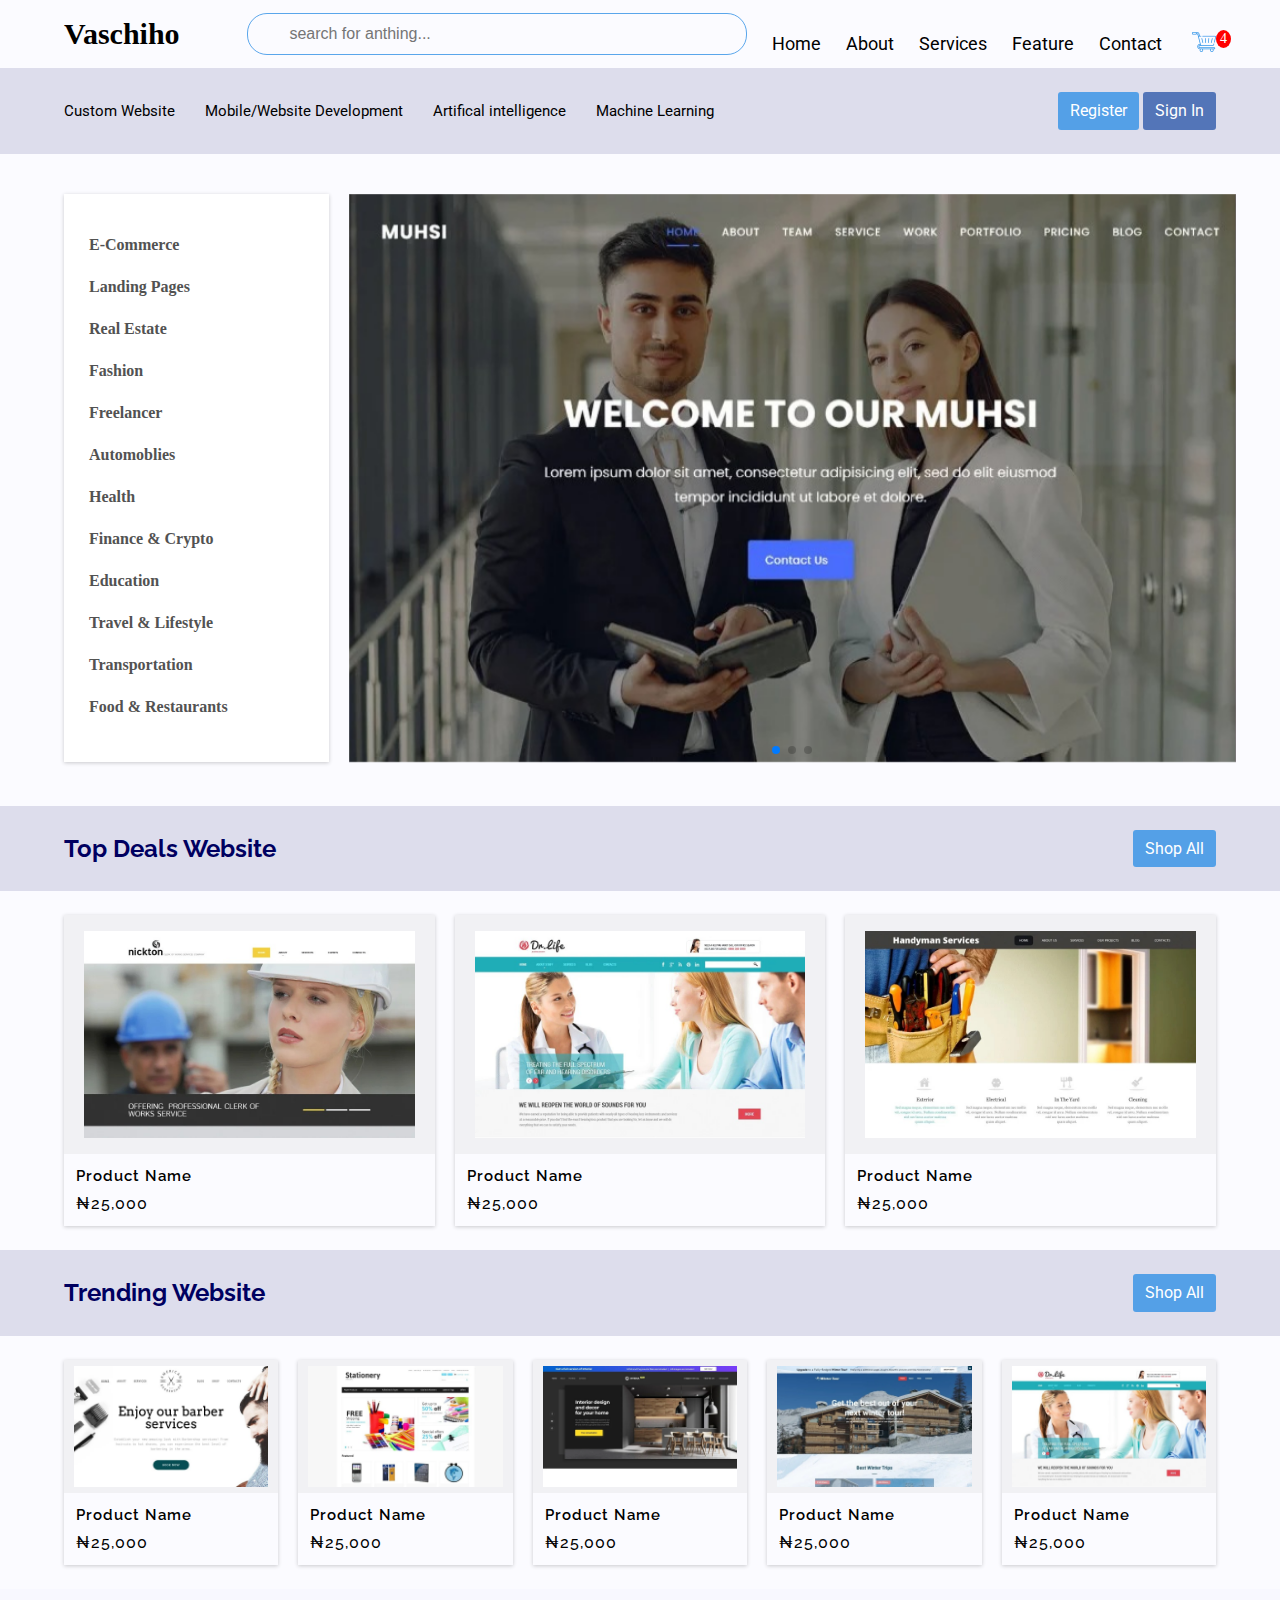
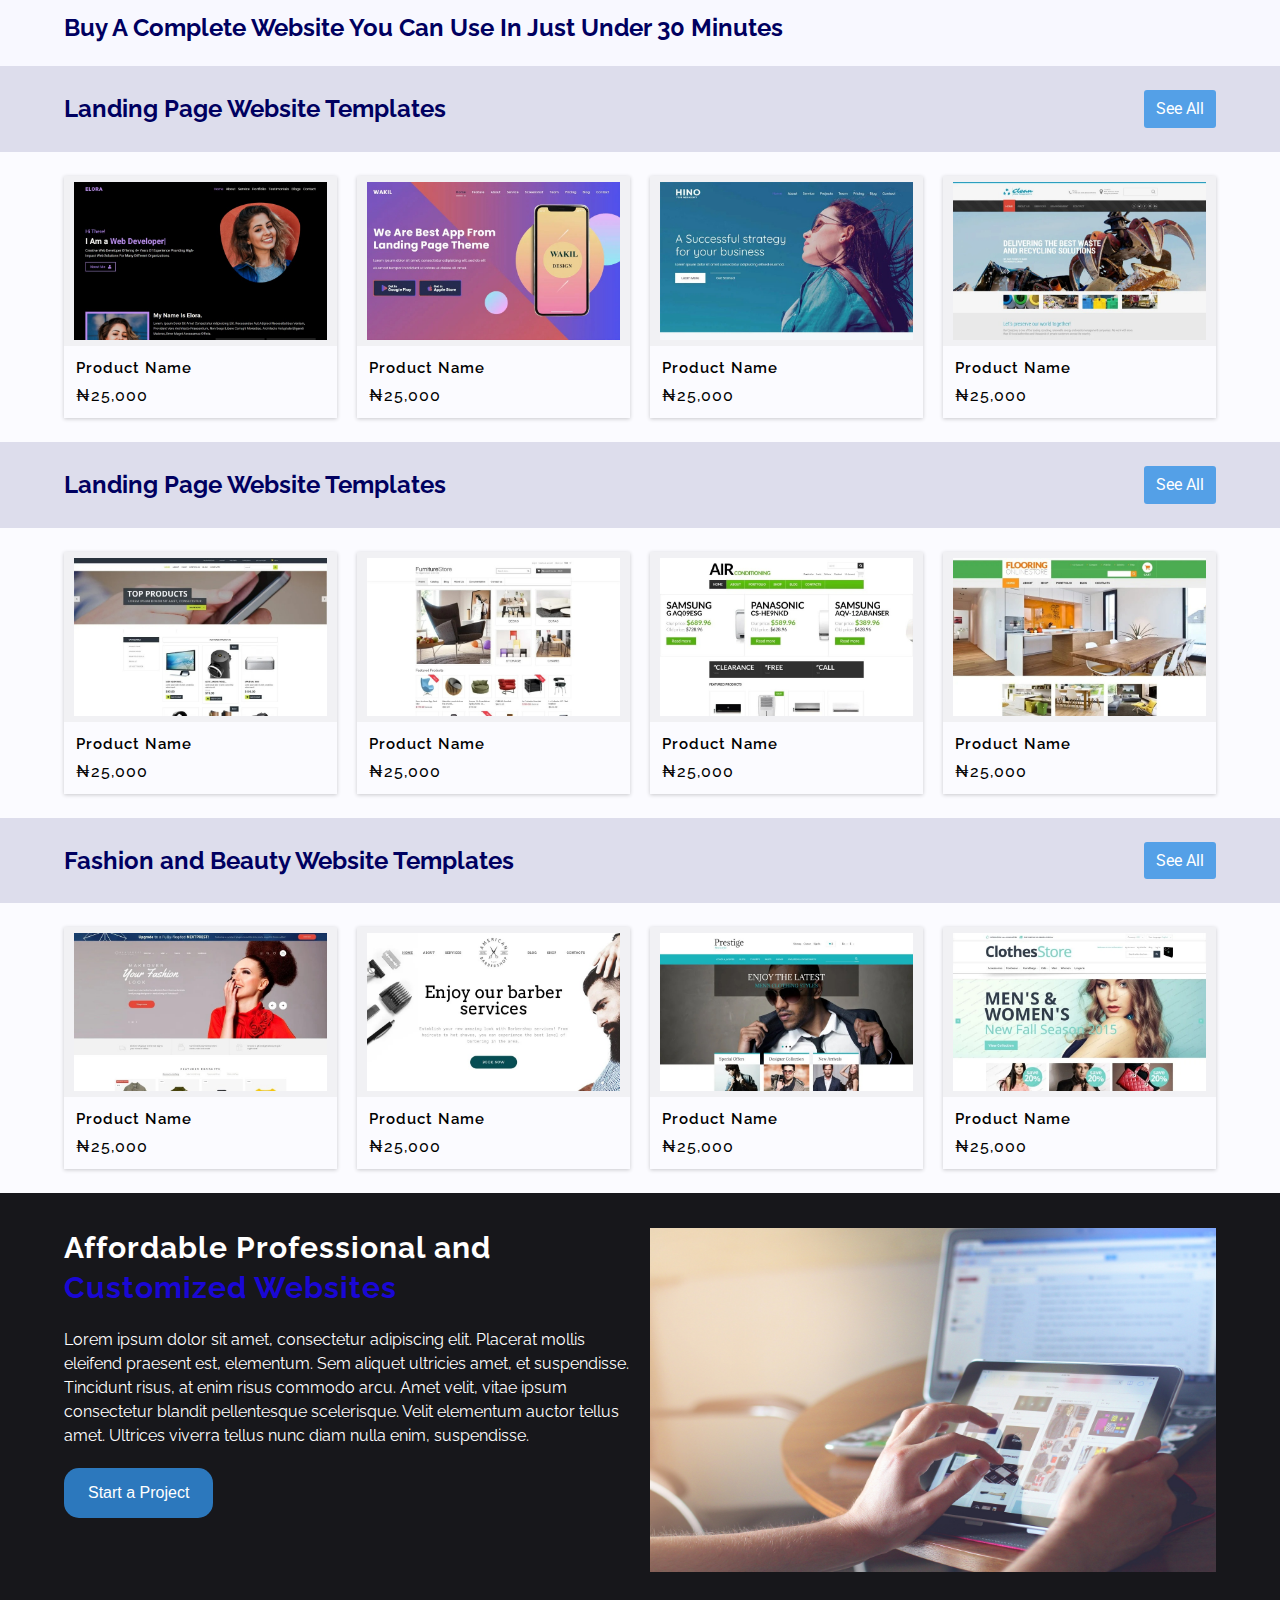
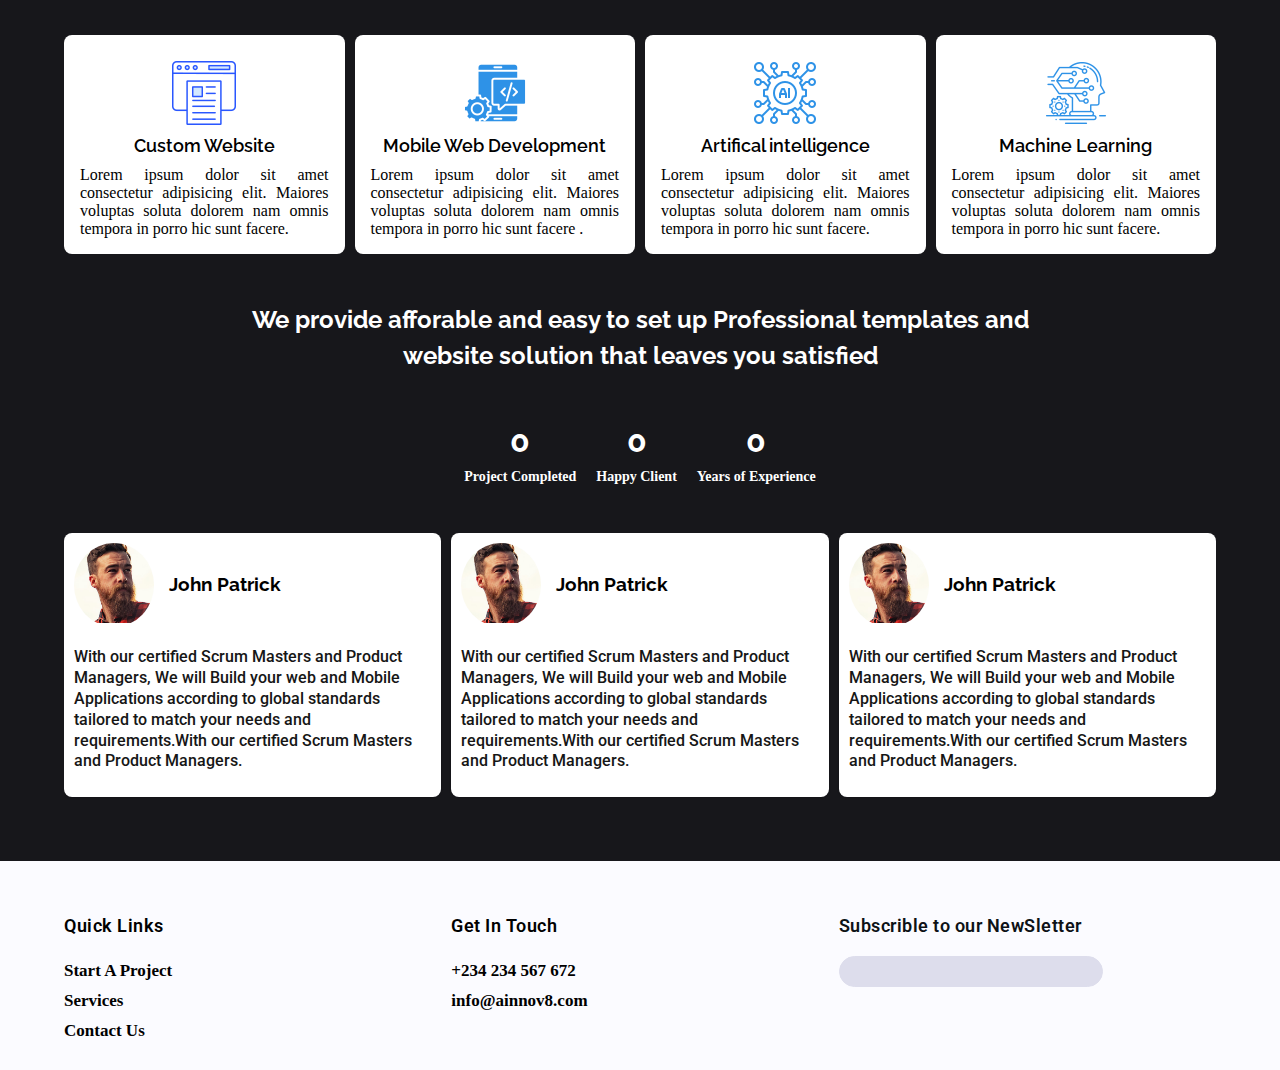
<file: index.html>
<!DOCTYPE html>
<html lang="en">
<head>
    <meta charset="UTF-8">
    <meta http-equiv="X-UA-Compatible" content="IE=edge">
    <meta name="viewport" content="width=device-width, initial-scale=1.0">
     <link rel="stylesheet" href="https://cdnjs.cloudflare.com/ajax/libs/font-awesome/6.1.1/css/all.min.css"
        integrity="sha512-KfkfwYDsLkIlwQp6LFnl8zNdLGxu9YAA1QvwINks4PhcElQSvqcyVLLD9aMhXd13uQjoXtEKNosOWaZqXgel0g=="
        crossorigin="anonymous" referrerpolicy="no-referrer" />
     <link rel="preconnect" href="https://fonts.googleapis.com">
<link rel="preconnect" href="https://fonts.gstatic.com" crossorigin>
<link href="https://fonts.googleapis.com/css2?family=Inter:wght@200;300;400;500;600&family=Lato:ital,wght@0,100;0,300;0,400;0,700;0,900;1,100;1,300;1,400;1,700;1,900&family=Raleway:ital,wght@0,100;0,200;0,300;0,400;0,500;0,600;0,700;0,800;0,900;1,100;1,200;1,400&family=Roboto:ital,wght@0,100;0,300;0,400;0,500;1,300;1,400;1,500&display=swap" rel="stylesheet">
    <title>Ainnov8</title>
     <link
      rel="stylesheet"
      href="https://cdn.jsdelivr.net/npm/swiper/swiper-bundle.min.css"
    />
    <link rel="stylesheet" href="style.css">
</head>
<body>


  
    <nav class="navbar">
        <div class="content">
            <div class="logo"><a href="#">Vaschiho</a></div>


          

            <ul class="menu-list">
                 <div class="icon cancel-btn">
                    <i class="fas fa-times"></i>
                 </div>

                <form action="" class="search-menu ">
                     <button type="submit"> 
                      <i class="fa-solid fa-magnifying-glass"></i>
                      </button>
                     <input type="search" name="g" placeholder="search for anthing..." id="">
       
                </form>
                
                <li><a href="#">Home</a></li>
                <li><a href="#">About</a></li>
                <li><a href="#">Services</a></li>
                <li><a href="#">Feature</a></li>
                <li><a href="#">Contact</a></li>
                
            </ul>

            <div class="nnnnnnnnn" >
               <div class="figure" >
                   <img src="./image/SelectMenu_Img/shopping-cart.png" alt="">
                   <span>4</span>
               </div>
               <div class="icon menu-btn">
                    <i class="fas fa-bars"></i>
               </div>
            </div>
        </div>
    </nav>


    <section class="header-section">
    <div class="container">
        <div>
            <ul class="advert">
         <li> <a href="#">Custom Website</a> </li>
                <li> <a href="#">  Mobile/Website Development</a></li>
                <li> <a href="#"> Artifical intelligence</a></li>
                 <li><a href="#"> Machine Learning</a> </li>
                 <div class="cat-a">
                 <div id="category_menu"  class="Category_btn">
                 <p >Category</p>
                  <img src="./image/SelectMenu_Img/arrow.png" id="arrowIcon" alt="">
                 </div>
                 </div>
            </ul>
            
        </div>
        <div class="register-button">
          <button class="btn "><a href="#">Register</a></button>
                 <button class="btn btn-sign"><a href="#">Sign In</a></button>
        </div>
    </div>
    </section>
    

    <section class="header-body">
        <div class="container">

            <div class="catgrories_menu"  id="subMenu">
                
               <ul class="sub_menu">
                     <li class="options"> <a href="#" class="catgrories"><div class="icon"><i class="fa-solid fa-money-bills"></i></div> <div > <h5>E-Commerce</h5></div> </a></li>
                    <li class="options"><a href="#" class="catgrories"><div class="icon"><i class="fa-solid fa-notes-medical"></i></div> <div > <h5>Landing Pages</h5></div> </a></li>
                     <li class="options"><a href="#fashion"  class="catgrories"><div class="icon"><i class="fa-solid fa-notes-medical"></i></div> <div > <h5>Real Estate</h5></div> </a></li>
                     <li class="options"><a href="#" class="catgrories"><div class="icon"><i class="fa-sharp fa-solid fa-hat-cowboy"></i></div> <div > <h5>Fashion</h5></div> </a></li>
                     <li class="options"><a href="#" class="catgrories"><div class="icon"><i class="fa-solid fa-laptop"></i></div> <div > <h5>Freelancer</h5></div> </a></li>
                     <li class="options"><a href="#" class="catgrories"><div class="icon"><i class="fa-solid fa-car"></i></div> <div > <h5>Automoblies</h5></div> </a></li>
                    <li class="options"><a href="#" class="catgrories"><div class="icon"><i class="fa-solid fa-notes-medical"></i></div> <div > <h5>Health</h5></div> </a></li>
                     <li class="options"><a href="#" class="catgrories"><div class="icon"><i class="fa-solid fa-sack-dollar"></i></div> <div > <h5>Finance & Crypto</h5></div> </a></li>
                     <li class="options"><a href="#" class="catgrories"><div class="icon"> <i class="fa-solid fa-user-graduate"></i></div> <div > <h5>Education</h5></div> </a></li>
                    <li class="options"><a href="#" class="catgrories"><div class="icon"><i class="fa-solid fa-plane-up"></i></div> <div > <h5>Travel & Lifestyle</h5></div> </a></li>
                     <li class="options"><a href="#" class="catgrories"><div class="icon"><i class="fa-solid fa-taxi"></i></div> <div > <h5>Transportation</h5></div> </a></li>
                      <li class="options"><a href="#" class="catgrories"><div class="icon"><i class="fa-solid fa-utensils"></i></div> <div > <h5>Food & Restaurants</h5></div> </a></li>
              </ul>
            </div>

                 <div class="ok">
                      <div class="swiper mySwiper">
      <div class="swiper-wrapper">
        <div class="swiper-slide"> <div><img src="./image/IMG-20220910-WA0000.jpg" alt=""></div></div>
        <div class="swiper-slide"> <div><img src="./image/IMG-20220910-WA0001.jpg" alt=""></div></div>
        <div class="swiper-slide"> <div><img src="./image/IMG-20220910-WA0012.jpg" alt=""></div></div>
       
      </div>
      
      <div class="swiper-pagination"></div>
    </div>

                   
        
            
                 </div>

        </div>
    </section>

  <!-------------------- top product Page ------------------------->



     <section class="top-deal header-section">
    <div class="container">
        <div>
           <h4>Top Deals Website</h4>
        </div>
        <div class="register-button">
          <button class="btn"><a href="#">Shop All</a></button>
               
        </div>
    </div>
    </section>
    <section class="top-deal-description">
        <div class="container">
            <ul class="top-deal-item">
                <li class="top-deal-list">
                    <div class="product-frame">
                            <div class="deal-image">
                                <img src="./image/IMG-20220910-WA0008.jpg" alt="">
                            </div>
                    </div>
                    <div class="product-price">
                        <h6 class="product-name">Product Name</h6>
                        <p class="price">₦25,000</p>
                    </div>
                </li>
                 <li class="top-deal-list">
                    <div class="product-frame">
                            <div class="deal-image">
                                <img src="./image/IMG-20220910-WA0007.jpg" alt="">
                            </div>
                    </div>
                    <div class="product-price">
                        <h6 class="product-name">Product Name</h6>
                        <p class="price">₦25,000</p>
                    </div>
                </li>
                 <li class="top-deal-list">
                    <div class="product-frame">
                            <div class="deal-image">
                                <img src="./image/IMG-20220910-WA0009.jpg" alt="">
                            </div>
                    </div>
                    <div class="product-price">
                        <h6 class="product-name">Product Name</h6>
                        <p class="price">₦25,000</p>
                    </div>
                </li>
            </ul>
        </div>
    </section>


     <!-------------------- Trending Page ------------------------->



      <div class="top-deal header-section" id="trending">
    <div class="container">
        <div>
           <h4>Trending Website</h4>
        </div>
        <div class="register-button">
          <button class="btn"><a href="#">Shop All</a></button>
               
        </div>
    </div>
</div>
  <section class="trending-description">
        <div class="container">
            <ul class="trending-item">
                <li class="trending-list">
                    <div class="product-frame">
                            <div class="deal-image">
                                <img src="./image/IMG-20220910-WA0003.jpg" alt="">
                            </div>
                    </div>
                    <div class="product-price">
                        <h6 class="product-name">Product Name</h6>
                        <p class="price">₦25,000</p>
                    </div>
                </li>
                 <li class="trending-list">
                    <div class="product-frame">
                            <div class="deal-image">
                                <img src="./image/IMG-20220910-WA0011.jpg" alt="">
                            </div>
                    </div>
                    <div class="product-price">
                        <h6 class="product-name">Product Name</h6>
                        <p class="price">₦25,000</p>
                    </div>
                </li>
                 <li class="trending-list">
                    <div class="product-frame">
                            <div class="deal-image">
                                <img src="./image/interia-design-agency-free-modern-html-landing-page-template_86755-0-original.webp" alt="">
                            </div>
                    </div>
                    <div class="product-price">
                        <h6 class="product-name">Product Name</h6>
                        <p class="price">₦25,000</p>
                    </div>
                </li>
                 <li class="trending-list">
                    <div class="product-frame">
                            <div class="deal-image">
                                <img src="./image/IMG-20220910-WA0015.jpg" alt="">
                            </div>
                    </div>
                    <div class="product-price">
                        <h6 class="product-name">Product Name</h6>
                        <p class="price">₦25,000</p>
                    </div>
                </li>
                
                 <li class="trending-list">
                    <div class="product-frame">
                            <div class="deal-image">
                                <img src="./image/IMG-20220910-WA0007.jpg" alt="">
                            </div>
                    </div>
                    <div class="product-price">
                        <h6 class="product-name">Product Name</h6>
                        <p class="price">₦25,000</p>
                    </div>
                </li>
            </ul>
        </div>
    </section>
        <div class="top-deal deal-landing header-section">
    <div class="container">
        <div>
         <h4>Buy A Complete Website You Can Use In Just Under  30 Minutes</h4>
               
        </div>
    </div>
    </div>

         <!-------------------- Landing Page ------------------------->

      <div class="top-deal header-section" id="landing">
    <div class="container">
        <div>
           <h4>Landing Page Website Templates</h4>
        </div>
        <div class="register-button">
          <button class="btn"><a href="#"> See All </a></button>
               
        </div>
    </div>
    </div>
  
         <section class="templates-description">
        <div class="container">
            <ul class="templates-item">
                <li class="templates-list">
                    <div class="product-frame">
                            <div class="deal-image">
                                <img src="./image/IMG-20220910-WA0002.jpg" alt="">
                            </div>
                    </div>
                    <div class="product-price">
                        <h6 class="product-name">Product Name</h6>
                        <p class="price">₦25,000</p>
                    </div>
                </li>
                 <li class="templates-list">
                    <div class="product-frame">
                            <div class="deal-image">
                                <img src="./image/IMG-20220910-WA0001.jpg" alt="">
                            </div>
                    </div>
                    <div class="product-price">
                        <h6 class="product-name">Product Name</h6>
                        <p class="price">₦25,000</p>
                    </div>
                </li>
                 <li class="templates-list">
                    <div class="product-frame">
                            <div class="deal-image">
                                <img src="./image/IMG-20220910-WA0012.jpg" alt="">
                            </div>
                    </div>
                    <div class="product-price">
                        <h6 class="product-name">Product Name</h6>
                        <p class="price">₦25,000</p>
                    </div>
                </li>
                 <li class="templates-list">
                    <div class="product-frame">
                            <div class="deal-image">
                                <img src="./image/IMG-20220910-WA0010.jpg" alt="">
                            </div>
                    </div>
                    <div class="product-price">
                        <h6 class="product-name">Product Name</h6>
                        <p class="price">₦25,000</p>
                    </div>
                </li>
                
            </ul>
        </div>
    </section>


    <!-------------------- E-Commercd website------------------------->

     <div class="top-deal header-section" id="Ecommerce">
    <div class="container">
        <div>
           <h4>Landing Page Website Templates</h4>
        </div>
        <div class="register-button">
          <button class="btn"><a href="#"> See All </a></button>
               
        </div>
    </div>
    </div>

      <section class="templates-description">
        <div class="container">
            <ul class="templates-item">
                <li class="templates-list">
                    <div class="product-frame">
                            <div class="deal-image">
                                <img src="./image/IMG-20220910-WA0016.jpg" alt="">
                            </div>
                    </div>
                    <div class="product-price">
                        <h6 class="product-name">Product Name</h6>
                        <p class="price">₦25,000</p>
                    </div>
                </li>
                 <li class="templates-list">
                    <div class="product-frame">
                            <div class="deal-image">
                                <img src="./image/IMG-20220910-WA0017.jpg" alt="">
                            </div>
                    </div>
                    <div class="product-price">
                        <h6 class="product-name">Product Name</h6>
                        <p class="price">₦25,000</p>
                    </div>
                </li>
                 <li class="templates-list">
                    <div class="product-frame">
                            <div class="deal-image">
                                <img src="./image/IMG-20220910-WA0004.jpg" alt="">
                            </div>
                    </div>
                    <div class="product-price">
                        <h6 class="product-name">Product Name</h6>
                        <p class="price">₦25,000</p>
                    </div>
                </li>
                 <li class="templates-list">
                    <div class="product-frame">
                            <div class="deal-image">
                                <img src="./image/IMG-20220910-WA0005.jpg" alt="">
                            </div>
                    </div>
                    <div class="product-price">
                        <h6 class="product-name">Product Name</h6>
                        <p class="price">₦25,000</p>
                    </div>
                </li>
                
            </ul>
        </div>
    </section>
 <!----- Fashion and Beauty ----->
  <div class="top-deal header-section" id="fashion">
    <div class="container">
        <div>
           <h4>Fashion and Beauty Website Templates </h4>
        </div>
        <div class="register-button">
          <button class="btn"><a href="#"> See All </a></button>
               
        </div>
    </div>
    </div>
     <section class="templates-description">
        <div class="container">
            <ul class="templates-item">
                <li class="templates-list">
                    <div class="product-frame">
                            <div class="deal-image">
                                <img src="./image/IMG-20220910-WA0014.jpg" alt="">
                            </div>
                    </div>
                    <div class="product-price">
                        <h6 class="product-name">Product Name</h6>
                        <p class="price">₦25,000</p>
                    </div>
                </li>
                 <li class="templates-list">
                    <div class="product-frame">
                            <div class="deal-image">
                                <img src="./image/IMG-20220910-WA0003.jpg" alt="">
                            </div>
                    </div>
                    <div class="product-price">
                        <h6 class="product-name">Product Name</h6>
                        <p class="price">₦25,000</p>
                    </div>
                </li>
                 <li class="templates-list">
                    <div class="product-frame">
                            <div class="deal-image">
                                <img src="./image/IMG-20220910-WA0018.jpg" alt="">
                            </div>
                    </div>
                    <div class="product-price">
                        <h6 class="product-name">Product Name</h6>
                        <p class="price">₦25,000</p>
                    </div>
                </li>
                 <li class="templates-list">
                    <div class="product-frame">
                            <div class="deal-image">
                                <img src="./image/IMG-20220910-WA0019.jpg" alt="">
                            </div>
                    </div>
                    <div class="product-price">
                        <h6 class="product-name">Product Name</h6>
                        <p class="price">₦25,000</p>
                    </div>
                </li>
                
            </ul>
        </div>
    </section>
    <section class="background">
         <div class="container">
         <div class="afforable">
       
            <div>
                <h3 class="h03">
                    <h3>Affordable Professional and <span> Customized Websites </span></h3>
                </h3>
                <p class="p">Lorem ipsum dolor sit amet, consectetur adipiscing elit. Placerat mollis eleifend praesent est, elementum. Sem aliquet ultricies amet, et suspendisse. Tincidunt risus, at enim risus commodo arcu. Amet velit, vitae ipsum consectetur blandit pellentesque scelerisque. Velit elementum auctor tellus amet. Ultrices viverra tellus nunc diam nulla enim, suspendisse.</p>

                <button class="btnn">Start a Project</button>
                

            </div>
            <div class="image-afforable">
                <img src="./image/dal4.jpg" class="afforable-image" alt="" srcset="">
            </div>


         </div>

         <div class="more-item">
            <div class="more-container">
                <figure> <img src="./image/SelectMenu_Img/content-writing.png" alt=""></figure>
                <h5>Custom Website</h5>
                <p>Lorem ipsum dolor sit amet consectetur adipisicing elit. Maiores voluptas soluta dolorem nam omnis tempora in porro hic sunt facere.</p>
            </div>
             <div class="more-container">
                                <figure> <img src="./image/SelectMenu_Img/mobile-development.png" alt=""></figure>
                <h5>Mobile Web Development</h5>
                <p>Lorem ipsum dolor sit amet consectetur adipisicing elit. Maiores voluptas soluta dolorem nam omnis tempora in porro hic sunt facere .</p>
            </div>
             <div class="more-container">
                 <figure> <img src="./image/SelectMenu_Img/artificial-intelligence.png" alt=""></figure>
                <h5>Artifical intelligence</h5>
                <p>Lorem ipsum dolor sit amet consectetur adipisicing elit. Maiores voluptas soluta dolorem nam omnis tempora in porro hic sunt facere.</p>
            </div>
             <div class="more-container">
                 <figure> <img src="./image/SelectMenu_Img/machine-learning.png" alt=""></figure>
                <h5>Machine Learning</h5>
                <p>Lorem ipsum dolor sit amet consectetur adipisicing elit. Maiores voluptas soluta dolorem nam omnis tempora in porro hic sunt facere.</p>
            </div>
         </div>

         <div class="more-word">
            <h2>We provide afforable and easy to set up Professional templates and website solution that leaves you  satisfied</h2>
         </div>

         <div class="counts" id="counts">
            <div class="counter-box " data-aos="fade-up">
                
                <div class="count-box">
                  <div class="counter-d">
                     <span data-purecounter-start="0" data-purecounter-end="350" data-purecounter-duration="1"
                     class="purecounter"></span><i class="fa-regular fa-plus"></i>
                     </div>
                      <p><strong>Project Completed</strong> </p>
                 </div>
                 <div class="count-box">
                      <div class="counter-d">
                     <span data-purecounter-start="0" data-purecounter-end="174" data-purecounter-duration="1"
                     class="purecounter"></span> <i class="fa-regular fa-plus"></i>
                     </div>
                      <p><strong>Happy Client</strong> </p>
                 </div>
                <div class="count-box">
                      <div class="counter-d">
                     <span data-purecounter-start="0" data-purecounter-end="5" data-purecounter-duration="1"
                     class="purecounter"></span> <i class="fa-regular fa-plus"></i>
                     </div>
                      <p><strong>Years of Experience</strong> </p>
                 </div>

            </div>
         </div>

         <div class="tesi" id="tesi">
            <div class="tesi-item  has-scrollbar">


                <div class="tesi-list">
                    <div class="tesi-card">
                        <div class="profile-wrapper">
                            <figure class="avatar">
                                <img src="./image/user-02.jpg" width="80" height="80" alt="">
                            </figure>
                              <div>
                                  <h3 class="h4 testi-name">John Patrick</h3>
                                  <div class="rating">
                                        <i class="fa-sharp fa-solid fa-star"></i>
                                        <i class="fa-sharp fa-solid fa-star"></i>
                                        <i class="fa-sharp fa-solid fa-star"></i>
                                        <i class="fa-sharp fa-solid fa-star"></i>
                                        <i class="fa-sharp fa-solid fa-star"></i>
                                  </div>
                              </div>
                        </div>
                        
                        <div class="testi-text">
                            With our certified Scrum Masters and Product Managers, We will Build your web and Mobile Applications according to global standards tailored to match your needs and requirements.With our certified Scrum Masters and Product Managers.
                        </div>

                    </div>
                </div>

                <div class="tesi-list">
                    <div class="tesi-card">
                        <div class="profile-wrapper">
                            <figure class="avatar">
                                <img src="./image/user-02.jpg" width="80" height="80" alt="">
                            </figure>
                              <div>
                                  <h3 class="h4 testi-name">John Patrick</h3>
                                  <div class="rating">
                                        <i class="fa-sharp fa-solid fa-star"></i>
                                        <i class="fa-sharp fa-solid fa-star"></i>
                                        <i class="fa-sharp fa-solid fa-star"></i>
                                        <i class="fa-sharp fa-solid fa-star"></i>
                                        <i class="fa-sharp fa-solid fa-star"></i>
                                  </div>
                              </div>
                        </div>
                        
                        <div class="testi-text">
                            With our certified Scrum Masters and Product Managers, We will Build your web and Mobile Applications according to global standards tailored to match your needs and requirements.With our certified Scrum Masters and Product Managers.
                        </div>

                    </div>
                </div>

                <div class="tesi-list">
                    <div class="tesi-card">
                        <div class="profile-wrapper">
                            <figure class="avatar">
                                <img src="./image/user-02.jpg" width="80" height="80" alt="">
                            </figure>
                              <div>
                                  <h3 class="h4 testi-name">John Patrick</h3>
                                  <div class="rating">
                                        <i class="fa-sharp fa-solid fa-star"></i>
                                        <i class="fa-sharp fa-solid fa-star"></i>
                                        <i class="fa-sharp fa-solid fa-star"></i>
                                        <i class="fa-sharp fa-solid fa-star"></i>
                                        <i class="fa-sharp fa-solid fa-star"></i>
                                  </div>
                              </div>
                        </div>
                        
                        <div class="testi-text">
                            With our certified Scrum Masters and Product Managers, We will Build your web and Mobile Applications according to global standards tailored to match your needs and requirements.With our certified Scrum Masters and Product Managers.
                        </div>

                    </div>
                </div>
                
            </div>
         </div>



         </div>


    </section>
    <footer class="footer">
        <div class="container">
        <div class="footer-container">
        <ul>
            <li class="footer-title"><a href="#"> Quick Links</a></li>
               <li class="footer-list"><a href="#">Start A Project</a></li>
                <li class="footer-list"><a href="#">Services</a></li>
                  <li class="footer-list"><a href="#">Contact Us</a></li>
        </ul>
         <ul>
            <li class="footer-title"><a href="#"> Get In Touch</a></li>
               <li class="footer-list"><a href="#"><i class="fa-solid fa-phone"></i> +234 234 567 672</a></li>
                <li class="footer-list"><a href="#"><i class="fa-solid fa-envelope"></i> info@ainnov8.com</a></li>
                
        </ul>
         <ul>
            <li class="footer-title">Subscrible to our NewSletter</li>
            <form action="" class="newletter">
                <input type="text"> 
                <div>
                 <button type="submit"><a href="#"><i class="fa-solid fa-arrow-right"></i> </a> </button>
                </div>
            </form>
           
        </ul>
        </div>
        </div>
    </footer>

 











   
   <script src="src/main.js"></script>
   <script src="https://cdn.jsdelivr.net/npm/swiper/swiper-bundle.min.js"></script>
   <script src="vendor/purecounter/purecounter.js"></script>
  

    <!-- Initialize Swiper -->
    <script>
      var swiper = new Swiper(".mySwiper", {
        spaceBetween: 0,
        centeredSlides: true,
        autoplay: {
          delay: 2500,
          disableOnInteraction: false,
        },
        pagination: {
          el: ".swiper-pagination",
          clickable: true,
        },
        navigation: {
          nextEl: ".swiper-button-next",
          prevEl: ".swiper-button-prev",
        },
      });

     
    </script>
 
</body>
</html>
</file>
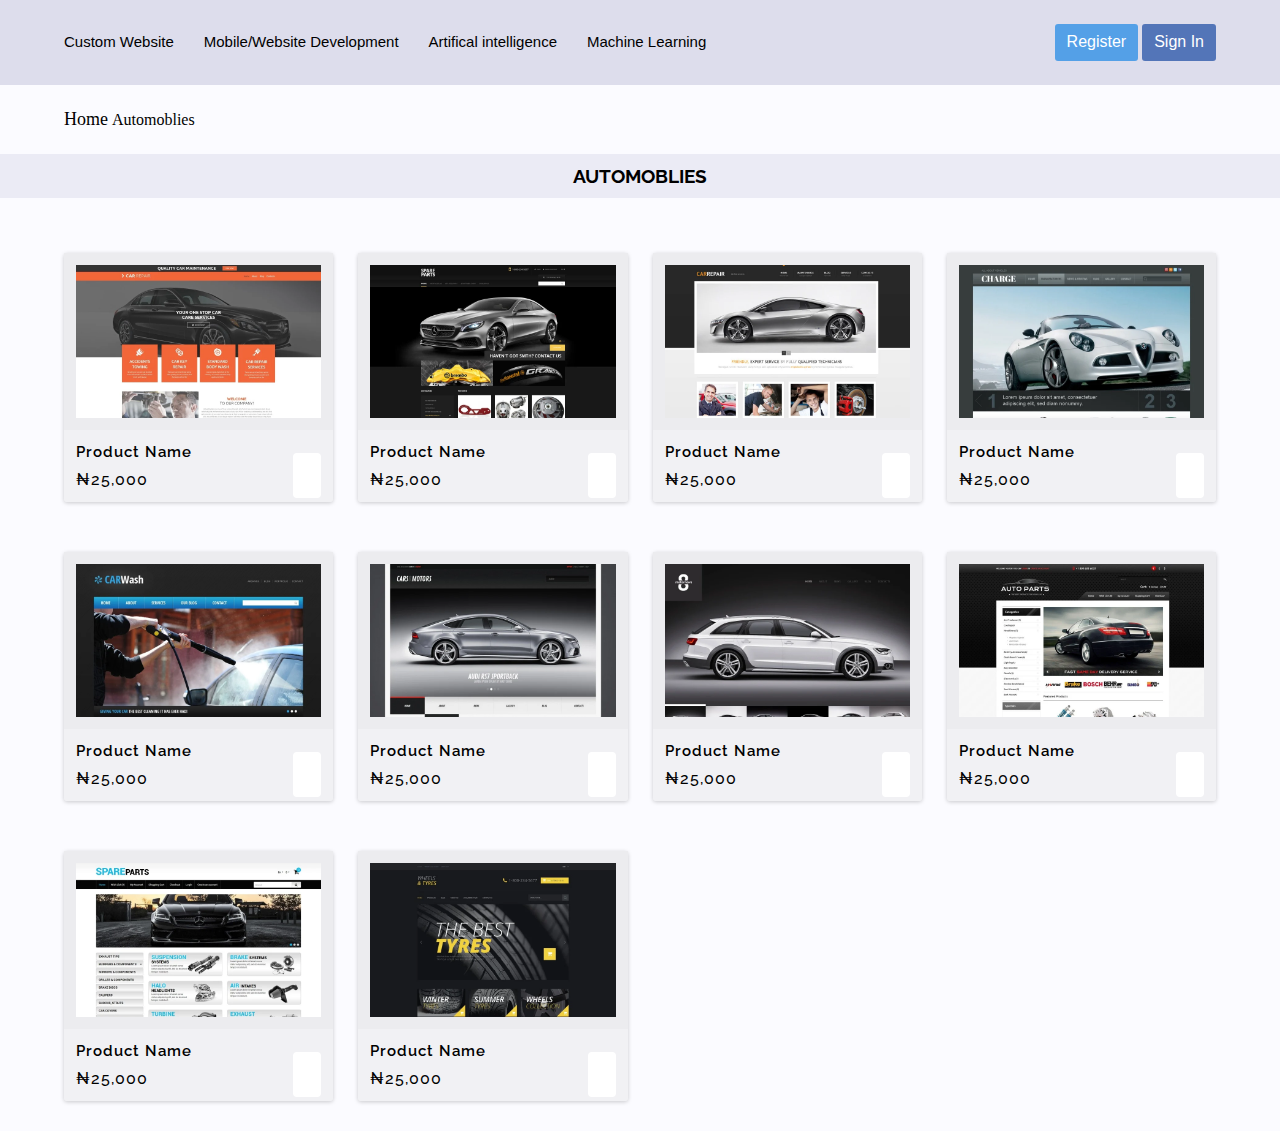
<file: automoblie.html>
<!DOCTYPE html>
<html lang="en">
<head>
    <meta charset="UTF-8">
    <meta http-equiv="X-UA-Compatible" content="IE=edge">
    <meta name="viewport" content="width=device-width, initial-scale=1.0">
      <link rel="stylesheet" href="https://cdnjs.cloudflare.com/ajax/libs/font-awesome/6.1.1/css/all.min.css"
        integrity="sha512-KfkfwYDsLkIlwQp6LFnl8zNdLGxu9YAA1QvwINks4PhcElQSvqcyVLLD9aMhXd13uQjoXtEKNosOWaZqXgel0g=="
        crossorigin="anonymous" referrerpolicy="no-referrer" />
    <title>E-commerce</title>
      <link rel="stylesheet" href="style.css">
</head>
<body>
    <section class="header-section">
    <div class="container">
        <div>
            <ul class="advert">
         <li> <a href="#">Custom Website</a> </li>
                <li> <a href="#">  Mobile/Website Development</a></li>
                <li> <a href="#"> Artifical intelligence</a></li>
                 <li><a href="#"> Machine Learning</a> </li>
                 <div class="cat-a">
                 <div id="category_menu"  class="Category_btn">
                 <p >Category</p>
                  <img src="./image/SelectMenu_Img/arrow.png" id="arrowIcon" alt="">
                 </div>
                 </div>
            </ul>
        </div>
        <div class="register-button">
          <button class="btn"><a href="#">Register</a></button>
                 <button class="btn btn-sign"><a href="#">Sign In</a></button>
        </div>
    </div>
    </section>
    <div class="pagination">
        <div class="container">
        <p> <a class="home" href="index.html">Home</a>  <span class="arrow"><i class="fa-solid fa-greater-than"></i></span> <a class="present">Automoblies </a></p>
        </div>
    </div>
    <div class="page-title">
        <h3>AUTOMOBLIES</h3>
    </div>
     <section class="Category-description">
        <div class="container">
            <ul class="Category-item"  id="Category-item">
            
                
            </ul>
        </div>
    </section>

</body>
<script src="src/data.js"></script>
<script src="src/automoblie.js"></script>
</html>
</file>
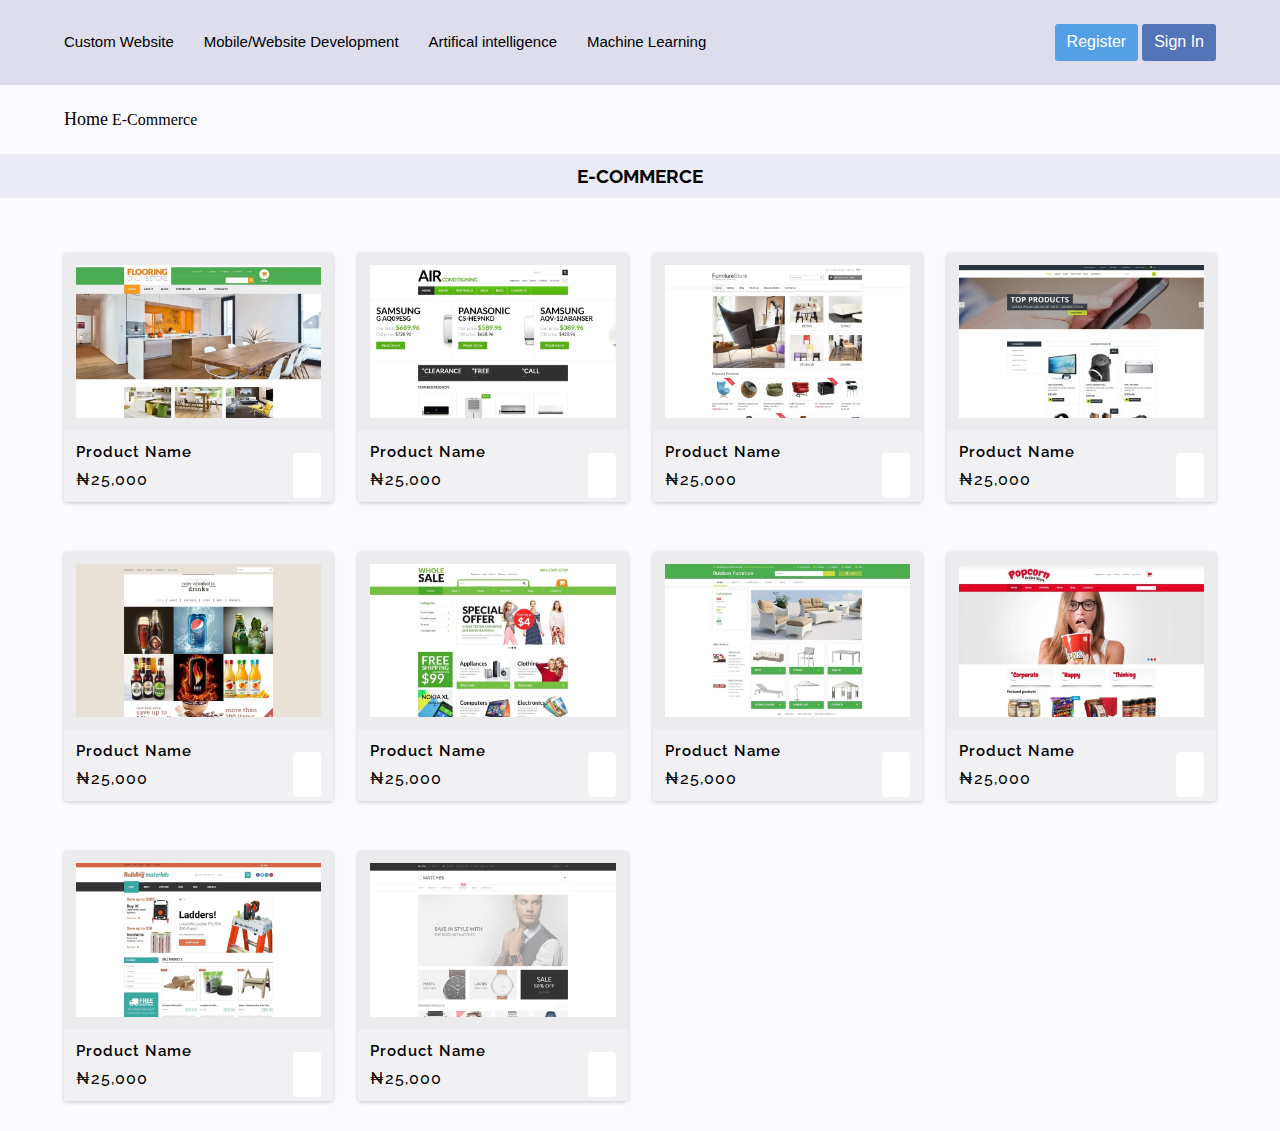
<file: Eccomerce.html>
<!DOCTYPE html>
<html lang="en">
<head>
    <meta charset="UTF-8">
    <meta http-equiv="X-UA-Compatible" content="IE=edge">
    <meta name="viewport" content="width=device-width, initial-scale=1.0">
      <link rel="stylesheet" href="https://cdnjs.cloudflare.com/ajax/libs/font-awesome/6.1.1/css/all.min.css"
        integrity="sha512-KfkfwYDsLkIlwQp6LFnl8zNdLGxu9YAA1QvwINks4PhcElQSvqcyVLLD9aMhXd13uQjoXtEKNosOWaZqXgel0g=="
        crossorigin="anonymous" referrerpolicy="no-referrer" />
    <title>E-commerce</title>
      <link rel="stylesheet" href="style.css">
</head>
<body>
    <section class="header-section">
    <div class="container">
        <div>
            <ul class="advert">
         <li> <a href="#">Custom Website</a> </li>
                <li> <a href="#">  Mobile/Website Development</a></li>
                <li> <a href="#"> Artifical intelligence</a></li>
                 <li><a href="#"> Machine Learning</a> </li>
                 <div class="cat-a">
                 <div id="category_menu"  class="Category_btn">
                 <p >Category</p>
                  <img src="./image/SelectMenu_Img/arrow.png" id="arrowIcon" alt="">
                 </div>
                 </div>
            </ul>
        </div>
        <div class="register-button">
          <button class="btn"><a href="#">Register</a></button>
                 <button class="btn btn-sign"><a href="#">Sign In</a></button>
        </div>
    </div>
    </section>
    <div class="pagination">
        <div class="container">
        <p> <a class="home" href="index.html">Home</a>  <span class="arrow"><i class="fa-solid fa-greater-than"></i></span> <a class="present"> E-Commerce</a></p>
        </div>
    </div>
    <div class="page-title">
        <h3>E-COMMERCE</h3>
    </div>
     <section class="Category-description">
        <div class="container">
            <ul class="Category-item"  id="Category-item">
            
                
            </ul>
        </div>
    </section>

</body>
<script src="src/data.js"></script>
<script src="src/categories.js"></script>
</html>
</file>
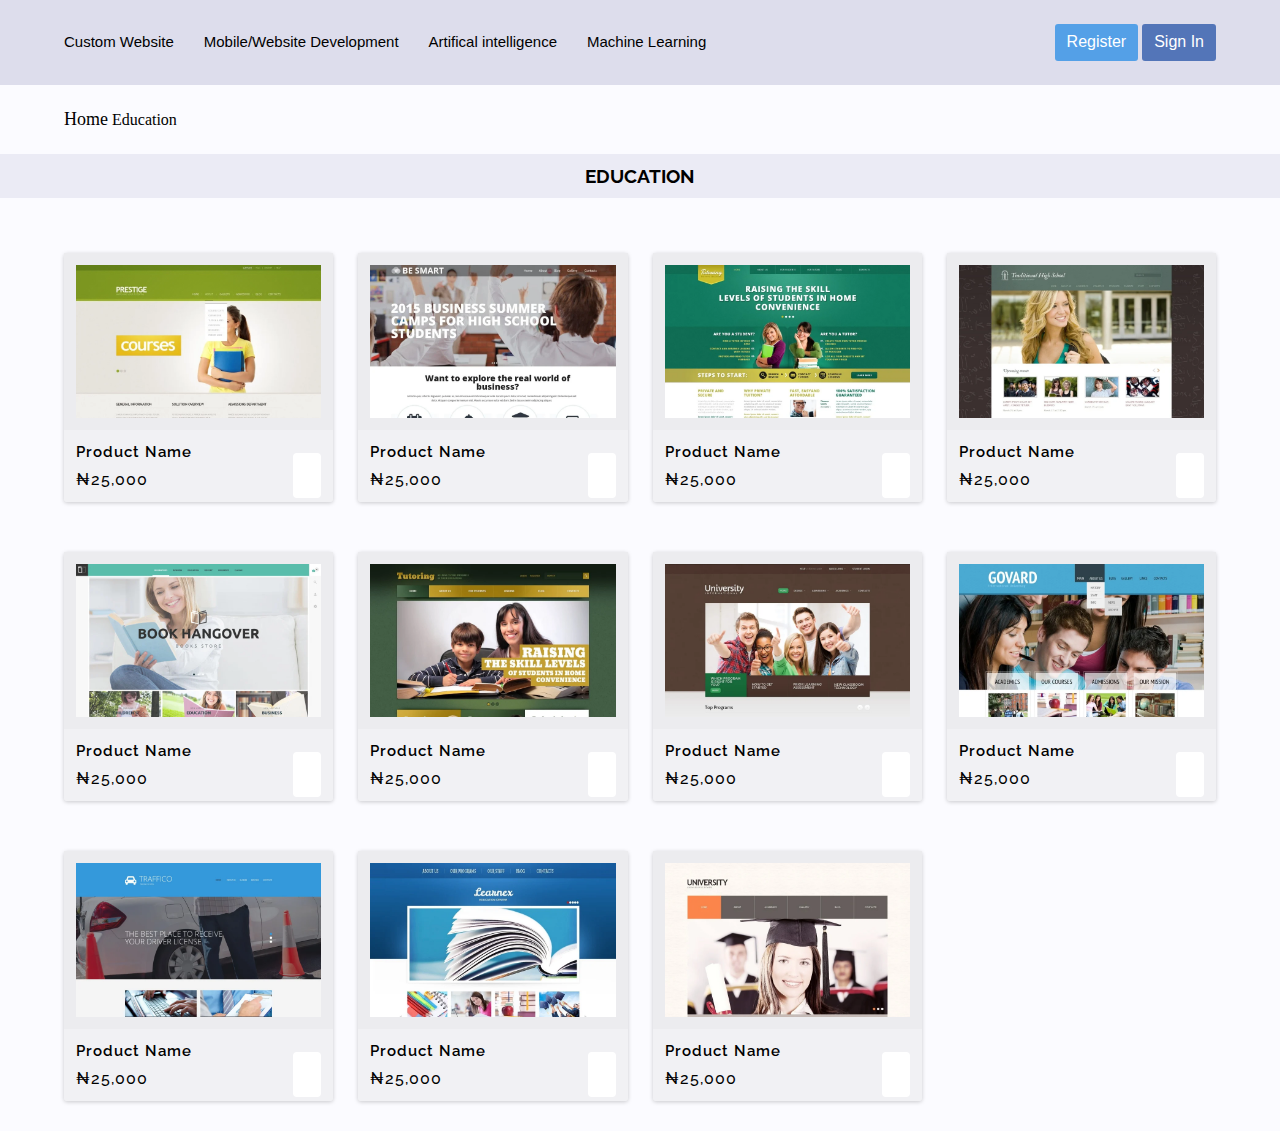
<file: education.html>
<!DOCTYPE html>
<html lang="en">
<head>
    <meta charset="UTF-8">
    <meta http-equiv="X-UA-Compatible" content="IE=edge">
    <meta name="viewport" content="width=device-width, initial-scale=1.0">
      <link rel="stylesheet" href="https://cdnjs.cloudflare.com/ajax/libs/font-awesome/6.1.1/css/all.min.css"
        integrity="sha512-KfkfwYDsLkIlwQp6LFnl8zNdLGxu9YAA1QvwINks4PhcElQSvqcyVLLD9aMhXd13uQjoXtEKNosOWaZqXgel0g=="
        crossorigin="anonymous" referrerpolicy="no-referrer" />
    <title>E-commerce</title>
      <link rel="stylesheet" href="style.css">
</head>
<body>
    <section class="header-section">
    <div class="container">
        <div>
            <ul class="advert">
         <li> <a href="#">Custom Website</a> </li>
                <li> <a href="#">  Mobile/Website Development</a></li>
                <li> <a href="#"> Artifical intelligence</a></li>
                 <li><a href="#"> Machine Learning</a> </li>
                 <div class="cat-a">
                 <div id="category_menu"  class="Category_btn">
                 <p >Category</p>
                  <img src="./image/SelectMenu_Img/arrow.png" id="arrowIcon" alt="">
                 </div>
                 </div>
            </ul>
        </div>
        <div class="register-button">
          <button class="btn"><a href="#">Register</a></button>
                 <button class="btn btn-sign"><a href="#">Sign In</a></button>
        </div>
    </div>
    </section>
    <div class="pagination">
        <div class="container">
        <p> <a class="home" href="index.html">Home</a>  <span class="arrow"><i class="fa-solid fa-greater-than"></i></span> <a class="present"> Education</a></p>
        </div>
    </div>
    <div class="page-title">
        <h3>EDUCATION</h3>
    </div>
     <section class="Category-description">
        <div class="container">
            <ul class="Category-item"  id="education-item">
            
                
            </ul>
        </div>
    </section>

</body>
<script src="src/data.js"></script>
<script src="src/education.js"></script>
</html>
</file>
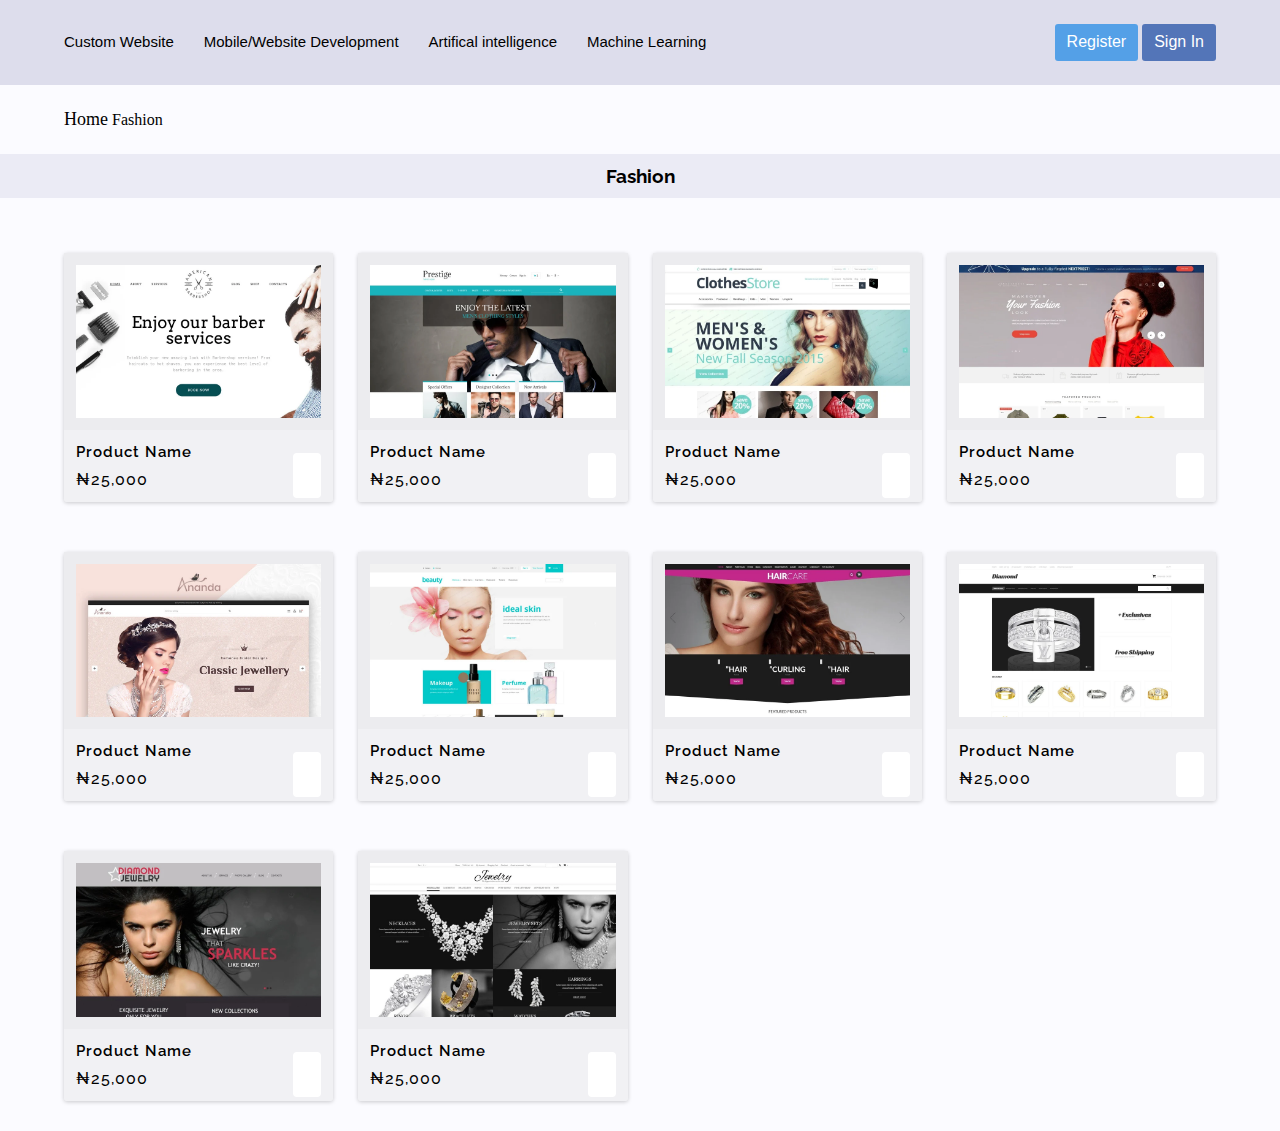
<file: fashion.html>
<!DOCTYPE html>
<html lang="en">
<head>
    <meta charset="UTF-8">
    <meta http-equiv="X-UA-Compatible" content="IE=edge">
    <meta name="viewport" content="width=device-width, initial-scale=1.0">
      <link rel="stylesheet" href="https://cdnjs.cloudflare.com/ajax/libs/font-awesome/6.1.1/css/all.min.css"
        integrity="sha512-KfkfwYDsLkIlwQp6LFnl8zNdLGxu9YAA1QvwINks4PhcElQSvqcyVLLD9aMhXd13uQjoXtEKNosOWaZqXgel0g=="
        crossorigin="anonymous" referrerpolicy="no-referrer" />
    <title>E-commerce</title>
      <link rel="stylesheet" href="style.css">
</head>
<body>
    <section class="header-section">
    <div class="container">
        <div>
            <ul class="advert">
         <li> <a href="#">Custom Website</a> </li>
                <li> <a href="#">  Mobile/Website Development</a></li>
                <li> <a href="#"> Artifical intelligence</a></li>
                 <li><a href="#"> Machine Learning</a> </li>
                 <div class="cat-a">
                 <div id="category_menu"  class="Category_btn">
                 <p >Category</p>
                  <img src="./image/SelectMenu_Img/arrow.png" id="arrowIcon" alt="">
                 </div>
                 </div>
            </ul>
        </div>
        <div class="register-button">
          <button class="btn"><a href="#">Register</a></button>
                 <button class="btn btn-sign"><a href="#">Sign In</a></button>
        </div>
    </div>
    </section>
    <div class="pagination">
        <div class="container">
        <p> <a class="home" href="index.html">Home</a>  <span class="arrow"><i class="fa-solid fa-greater-than"></i></span> <a class="present"> Fashion</a></p>
        </div>
    </div>
    <div class="page-title">
        <h3>Fashion</h3>
    </div>
     <section class="Category-description">
        <div class="container">
            <ul class="Category-item"  id="fashion-item">
            
                
            </ul>
        </div>
    </section>

</body>
<script src="src/data.js"></script>
<script src="src/fashion.js"></script>
</html>
</file>
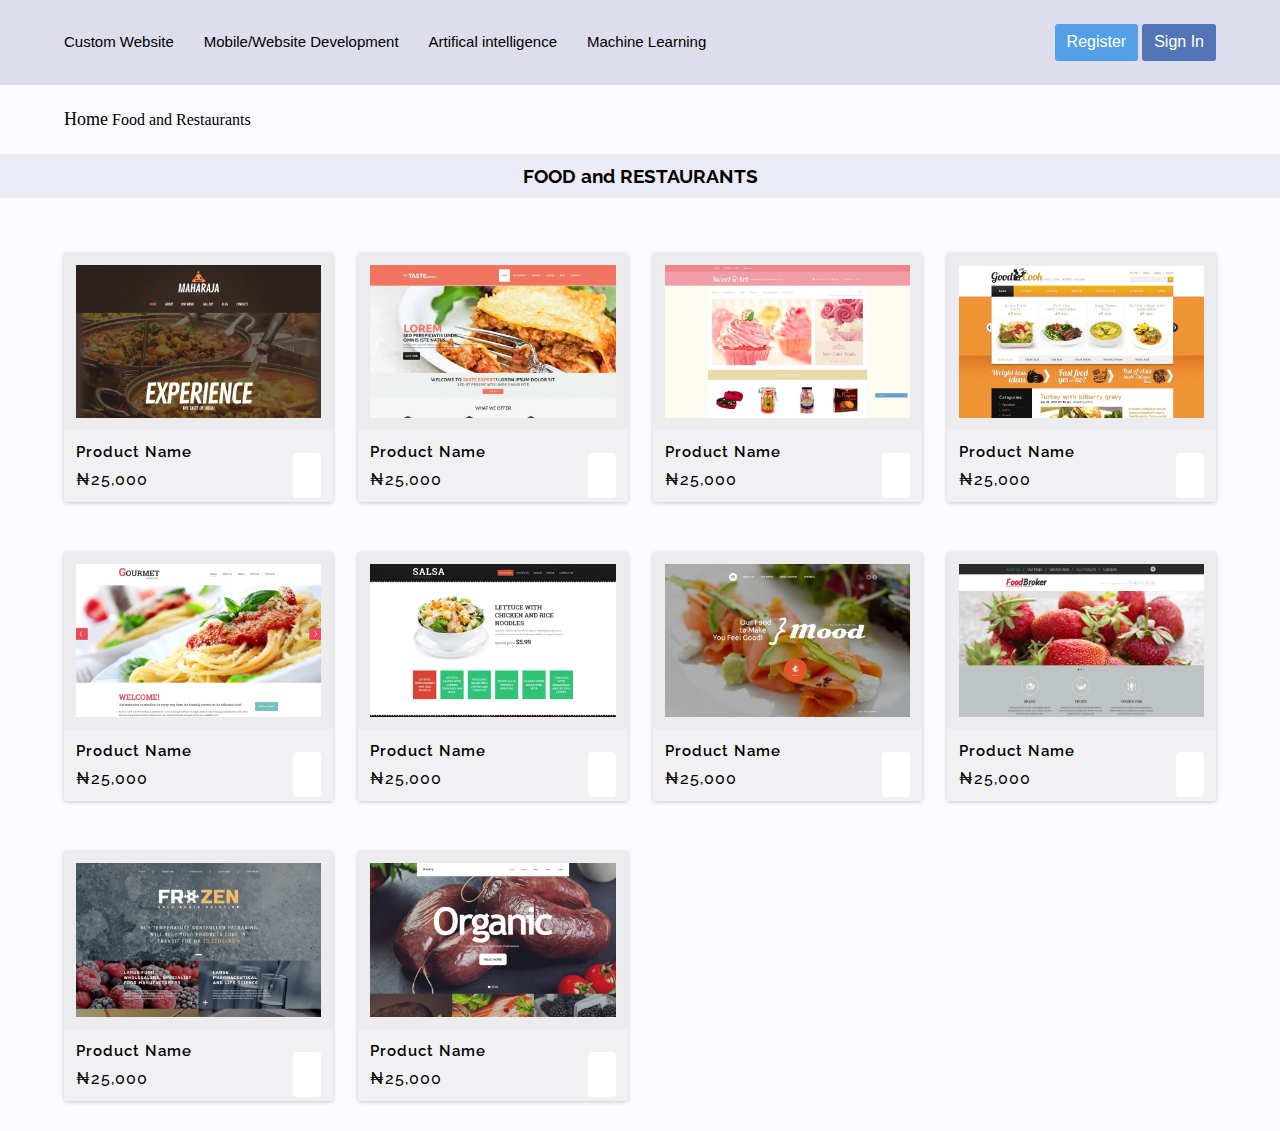
<file: food.html>
<!DOCTYPE html>
<html lang="en">
<head>
    <meta charset="UTF-8">
    <meta http-equiv="X-UA-Compatible" content="IE=edge">
    <meta name="viewport" content="width=device-width, initial-scale=1.0">
      <link rel="stylesheet" href="https://cdnjs.cloudflare.com/ajax/libs/font-awesome/6.1.1/css/all.min.css"
        integrity="sha512-KfkfwYDsLkIlwQp6LFnl8zNdLGxu9YAA1QvwINks4PhcElQSvqcyVLLD9aMhXd13uQjoXtEKNosOWaZqXgel0g=="
        crossorigin="anonymous" referrerpolicy="no-referrer" />
    <title>E-commerce</title>
      <link rel="stylesheet" href="style.css">
</head>
<body>
    <section class="header-section">
    <div class="container">
        <div>
            <ul class="advert">
         <li> <a href="#">Custom Website</a> </li>
                <li> <a href="#">  Mobile/Website Development</a></li>
                <li> <a href="#"> Artifical intelligence</a></li>
                 <li><a href="#"> Machine Learning</a> </li>
                 <div class="cat-a">
                 <div id="category_menu"  class="Category_btn">
                 <p >Category</p>
                  <img src="./image/SelectMenu_Img/arrow.png" id="arrowIcon" alt="">
                 </div>
                 </div>
            </ul>
        </div>
        <div class="register-button">
          <button class="btn"><a href="#">Register</a></button>
                 <button class="btn btn-sign"><a href="#">Sign In</a></button>
        </div>
    </div>
    </section>
    <div class="pagination">
        <div class="container">
        <p> <a class="home" href="index.html">Home</a>  <span class="arrow"><i class="fa-solid fa-greater-than"></i></span> <a class="present">Food and Restaurants</a></p>
        </div>
    </div>
    <div class="page-title">
        <h3>FOOD and RESTAURANTS</h3>
    </div>
     <section class="Category-description">
        <div class="container">
            <ul class="Category-item"  id="food-item">
            
                
            </ul>
        </div>
    </section>

</body>
<script src="src/data.js"></script>
<script src="src/food.js"></script>
</html>
</file>
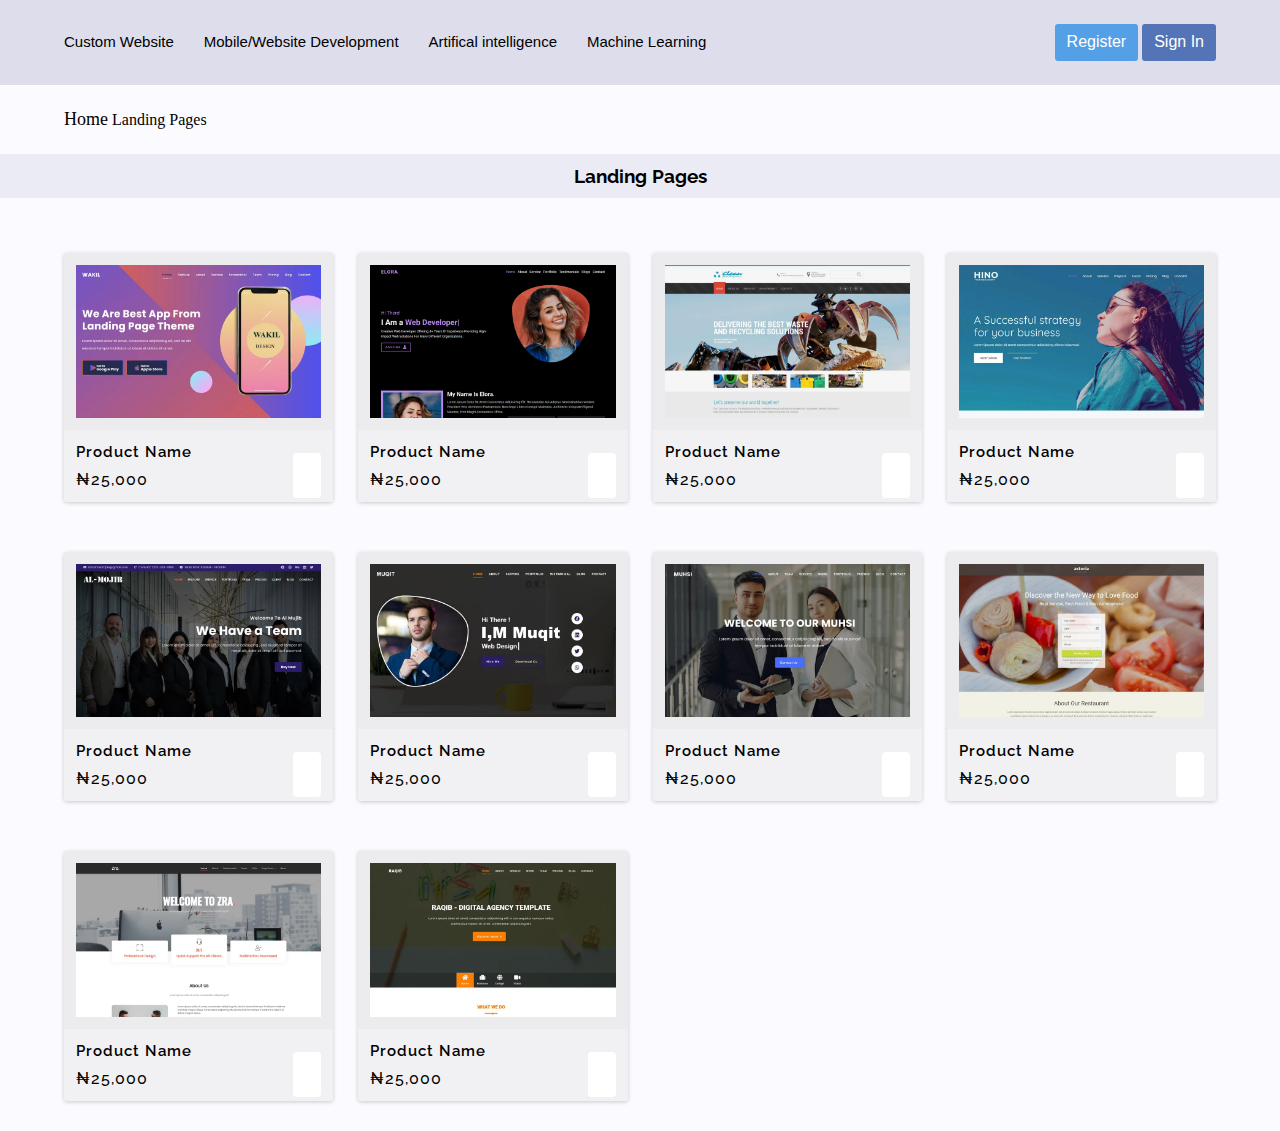
<file: landingpage.html>
<!DOCTYPE html>
<html lang="en">
<head>
    <meta charset="UTF-8">
    <meta http-equiv="X-UA-Compatible" content="IE=edge">
    <meta name="viewport" content="width=device-width, initial-scale=1.0">
      <link rel="stylesheet" href="https://cdnjs.cloudflare.com/ajax/libs/font-awesome/6.1.1/css/all.min.css"
        integrity="sha512-KfkfwYDsLkIlwQp6LFnl8zNdLGxu9YAA1QvwINks4PhcElQSvqcyVLLD9aMhXd13uQjoXtEKNosOWaZqXgel0g=="
        crossorigin="anonymous" referrerpolicy="no-referrer" />
    <title>E-commerce</title>
      <link rel="stylesheet" href="style.css">
</head>
<body>

     <section class="header-section">
    <div class="container">
        <div>
            <ul class="advert">
         <li> <a href="#">Custom Website</a> </li>
                <li> <a href="#">  Mobile/Website Development</a></li>
                <li> <a href="#"> Artifical intelligence</a></li>
                 <li><a href="#"> Machine Learning</a> </li>
                 <div class="cat-a">
                 <div id="category_menu"  class="Category_btn">
                 <p >Category</p>
                  <img src="./image/SelectMenu_Img/arrow.png" id="arrowIcon" alt="">
                 </div>
                 </div>
            </ul>
        </div>
        <div class="register-button">
          <button class="btn"><a href="#">Register</a></button>
                 <button class="btn btn-sign"><a href="#">Sign In</a></button>
        </div>
    </div>
    </section>
    <div class="pagination">
        <div class="container">
        <p> <a class="home" href="index.html">Home</a>  <span class="arrow"><i class="fa-solid fa-greater-than"></i></span> <a class="present">Landing Pages</a></p>
        </div>
    </div>
    <div class="page-title">
        <h3>Landing Pages</h3>
    </div>
     <section class="Category-description">
        <div class="container">
            <ul class="Category-item"  id="landing-item">
            
                
            </ul>
        </div>
    </section>

    
</body>
<script src="src/data.js"></script>
<script src="src/landingPages.js"></script>
</html>
</file>
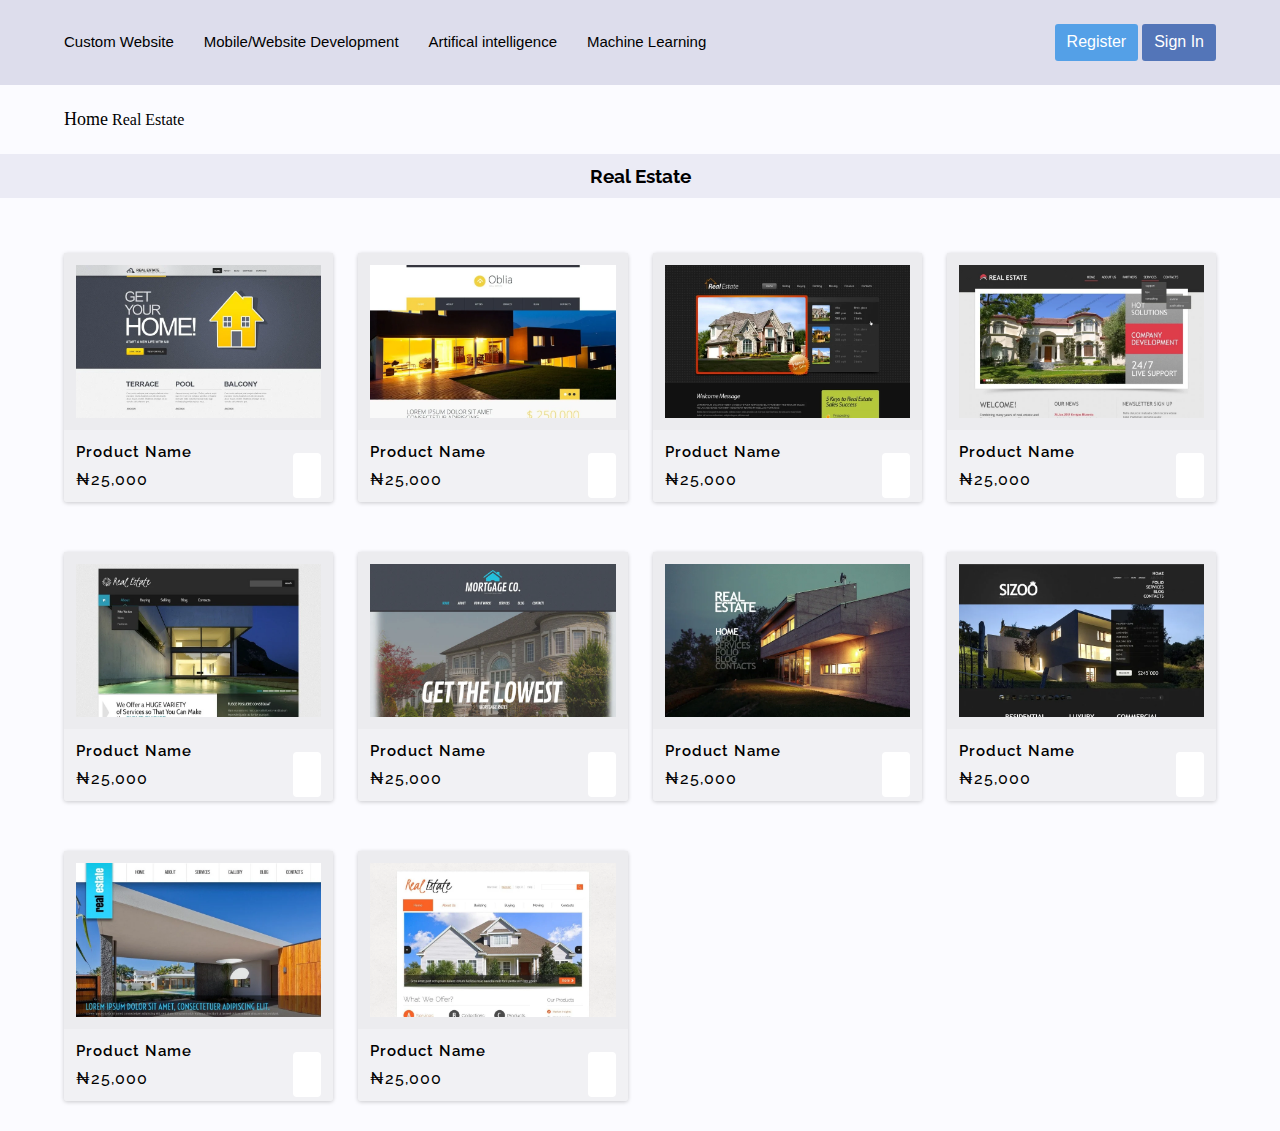
<file: realestate.html>
<!DOCTYPE html>
<html lang="en">
<head>
    <meta charset="UTF-8">
    <meta http-equiv="X-UA-Compatible" content="IE=edge">
    <meta name="viewport" content="width=device-width, initial-scale=1.0">
      <link rel="stylesheet" href="https://cdnjs.cloudflare.com/ajax/libs/font-awesome/6.1.1/css/all.min.css"
        integrity="sha512-KfkfwYDsLkIlwQp6LFnl8zNdLGxu9YAA1QvwINks4PhcElQSvqcyVLLD9aMhXd13uQjoXtEKNosOWaZqXgel0g=="
        crossorigin="anonymous" referrerpolicy="no-referrer" />
    <title>realeatate</title>
      <link rel="stylesheet" href="style.css">
</head>
<body>

     <section class="header-section">
    <div class="container">
        <div>
            <ul class="advert">
         <li> <a href="#">Custom Website</a> </li>
                <li> <a href="#">  Mobile/Website Development</a></li>
                <li> <a href="#"> Artifical intelligence</a></li>
                 <li><a href="#"> Machine Learning</a> </li>
                 <div class="cat-a">
                 <div id="category_menu"  class="Category_btn">
                 <p >Category</p>
                  <img src="./image/SelectMenu_Img/arrow.png" id="arrowIcon" alt="">
                 </div>
                 </div>
            </ul>
        </div>
        <div class="register-button">
          <button class="btn"><a href="#">Register</a></button>
                 <button class="btn btn-sign"><a href="#">Sign In</a></button>
        </div>
    </div>
    </section>
    <div class="pagination">
        <div class="container">
        <p> <a class="home" href="index.html">Home</a>  <span class="arrow"><i class="fa-solid fa-greater-than"></i></span> <a class="present">Real Estate</a></p>
        </div>
    </div>
    <div class="page-title">
        <h3>Real Estate</h3>
    </div>
     <section class="Category-description">
        <div class="container">
            <ul class="Category-item"  id="real-item">
            
                
            </ul>
        </div>
    </section>

    
</body>
<script src="src/data.js"></script>
<script src="src/realestate.js"></script>
</html>
</file>
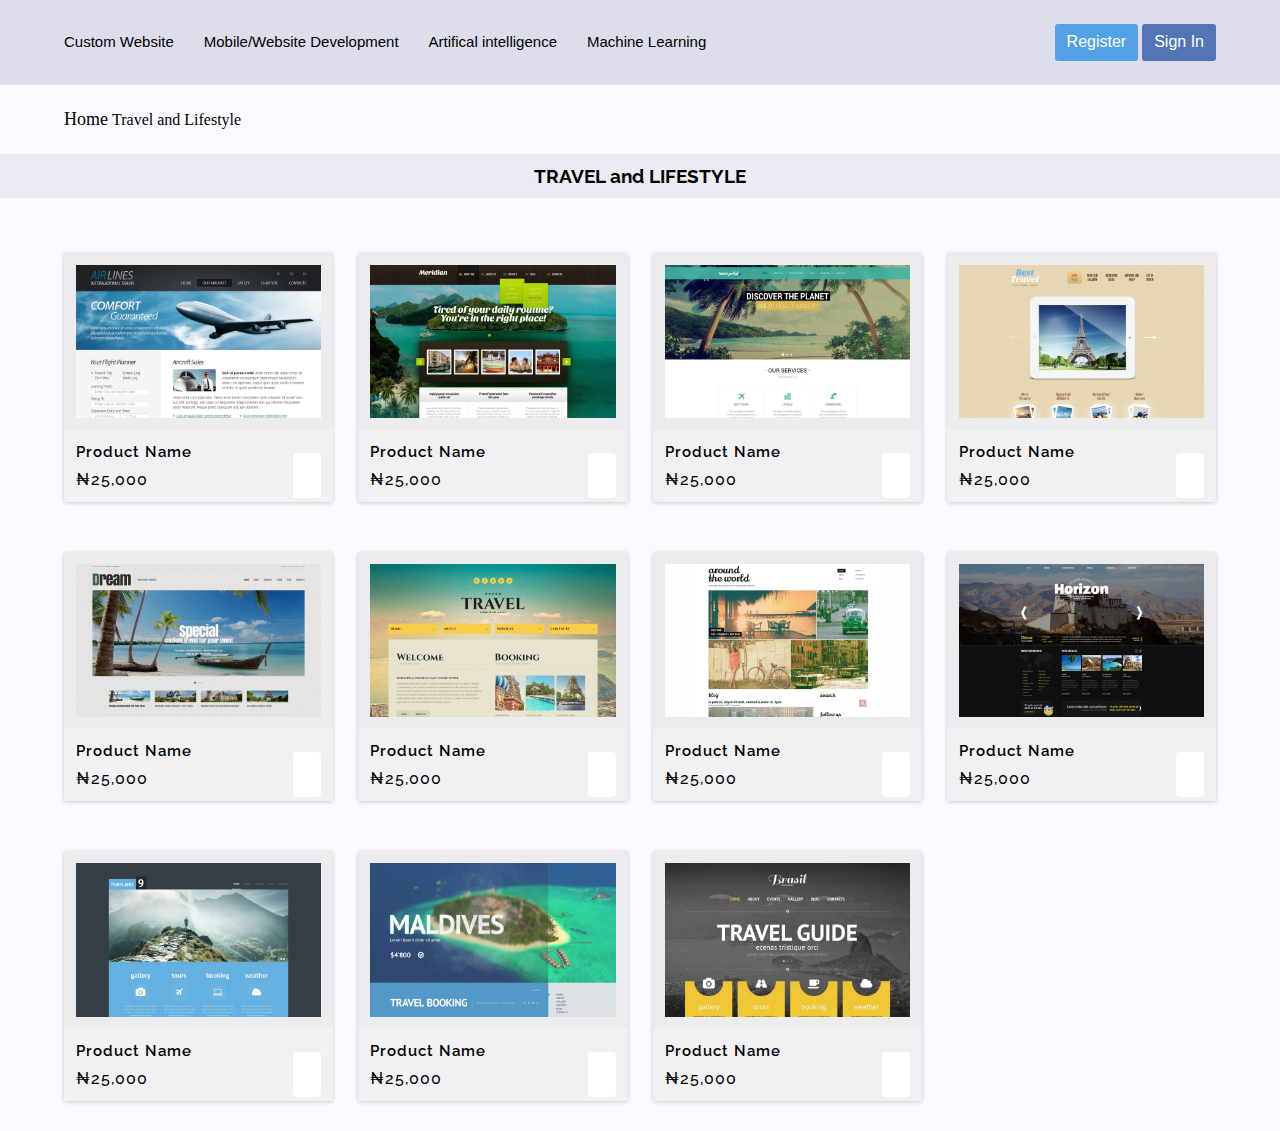
<file: travel.html>
<!DOCTYPE html>
<html lang="en">
<head>
    <meta charset="UTF-8">
    <meta http-equiv="X-UA-Compatible" content="IE=edge">
    <meta name="viewport" content="width=device-width, initial-scale=1.0">
      <link rel="stylesheet" href="https://cdnjs.cloudflare.com/ajax/libs/font-awesome/6.1.1/css/all.min.css"
        integrity="sha512-KfkfwYDsLkIlwQp6LFnl8zNdLGxu9YAA1QvwINks4PhcElQSvqcyVLLD9aMhXd13uQjoXtEKNosOWaZqXgel0g=="
        crossorigin="anonymous" referrerpolicy="no-referrer" />
    <title>E-commerce</title>
      <link rel="stylesheet" href="style.css">
</head>
<body>
    <section class="header-section">
    <div class="container">
        <div>
            <ul class="advert">
         <li> <a href="#">Custom Website</a> </li>
                <li> <a href="#">  Mobile/Website Development</a></li>
                <li> <a href="#"> Artifical intelligence</a></li>
                 <li><a href="#"> Machine Learning</a> </li>
                 <div class="cat-a">
                 <div id="category_menu"  class="Category_btn">
                 <p >Category</p>
                  <img src="./image/SelectMenu_Img/arrow.png" id="arrowIcon" alt="">
                 </div>
                 </div>
            </ul>
        </div>
        <div class="register-button">
          <button class="btn"><a href="#">Register</a></button>
                 <button class="btn btn-sign"><a href="#">Sign In</a></button>
        </div>
    </div>
    </section>
    <div class="pagination">
        <div class="container">
        <p> <a class="home" href="index.html">Home</a>  <span class="arrow"><i class="fa-solid fa-greater-than"></i></span> <a class="present"> Travel and Lifestyle</a></p>
        </div>
    </div>
    <div class="page-title">
        <h3>TRAVEL and LIFESTYLE</h3>
    </div>
     <section class="Category-description">
        <div class="container">
            <ul class="Category-item"  id="travel-item">
            
                
            </ul>
        </div>
    </section>

</body>
<script src="src/data.js"></script>
<script src="src/travel.js"></script>
</html>
</file>
<file: style.css>
@import url('https://fonts.googleapis.com/css2?family=Lato:ital,wght@0,100;0,300;0,400;0,700;0,900;1,100;1,300;1,400;1,700;1,900&family=Raleway:ital,wght@0,100;0,200;0,300;0,400;0,500;0,600;0,700;0,800;0,900;1,100;1,200;1,400&display=swap');

*{
    margin:0;
    padding: 0;
    box-sizing: border-box;
    text-decoration: none;
    list-style: none;
}
body{
  scroll-behavior: smooth;
  overflow-x: hidden;
  background: rgb(251, 251, 255);
 
}
i{
  cursor: pointer;
}

img{
  width: 100%;
}


a{
  text-decoration:none ;
  color: #000;
}

h1,h2,h3,h3{
   font-family: 'Raleway', sans-serif;
    line-height: 1.5;
}


li{
  list-style: none;
}

.d_flex{
  display: flex;
  justify-content: space-between;
}
.c_flex{
  display: flex;
  justify-content: space-between;
  align-items: center;

}
.f_flex{
  display: flex;
}
.btn, .btnn{
  display: inline-block;
}

.container{
  max-width: 90%;
  margin: auto;
}

  .product-price{
padding: 4px 4px;
 letter-spacing: 1px;
 font-weight: 500;

}
 .product-name{
  font-size: 15px;
  font-weight:600;
  line-height: 16px;
   font-family: 'Raleway', sans-serif;
    letter-spacing: 1px;
  
 
}

 .price{ 
    font-family: 'Raleway', sans-serif;
    font-size: 16px;
    font-weight: medium;
    line-height: 24px;
    margin-top: 8px;
}

.has-scrollbar {
  display: flex;
  gap: 10px;
  overflow-x: auto;
  scroll-snap-type: mandatory;
  padding-block-end: 40px;
}

.has-scrollbar::-webkit-scrollbar {
  height: 12px;
}

.has-scrollbar::-webkit-scrollbar-button {
  width: calc(25% - 40px);
}

.has-scrollbar::-webkit-scrollbar-track {
  outline: 2px solid var(--deep-saffron);
  border-radius: 50px;
}

.has-scrollbar::-webkit-scrollbar-thumb {
  border: 3px solid var(--cultured);
  border-radius: 50px;
}

@media(min-width:550px){
  .has-scrollbar>.tesi-list {
    min-width: calc(50% - 5px);

  }
}

@media(min-width:992px){
  .has-scrollbar>.tesi-list {
    min-width: calc(33.33% - 6.66px);

  }
}
.rating{
  display: flex;
  gap: 5px;
  color: #3291e6cc;
  font-size: 14px;
}


/*----------Header Section  ------------------- */
.content{
  max-width: 90%;

  margin: auto;
}
.navbar{

  width: 100%;
  z-index: 5;
  padding: 10px 0;
  transition: all 0.3s ease;
}
.navbar.sticky{
  padding: 10px 0;
 background: #1b1b1b;
}

.navbar .content{
    display: flex;
    align-items: center;
    justify-content: space-between;
}
.navbar .menu-list {
    display: inline-flex;
    flex: 1;
    justify-content: end;

}
.navbar .menu-list li{
  margin-top: 20px;
  
}
.content .nnnnnnnnn{
 display: flex;
 margin-left: 30px;
 gap: 30px;
}
.content .nnnnnnnnn .figure{
 
   margin-top: 20px;
   cursor: pointer;
   position: relative;
}
.content .nnnnnnnnn .figure span{
  position: absolute;
  border-radius:50%;
  top: 0;
  padding: 1px 4px;
  background: red;
  color: #fff;
  font-size: 14px;

}
.content .nnnnnnnnn .figure:hover span{
   background: rgb(148, 2, 2);
}

.navbar .logo a{
    color: #000;
    font-size: 30px;
    font-weight: 600;
    text-decoration: none;
}
.menu-list li a{
    color: #000;
    font-size: 18px;
    font-weight: 400;
    text-decoration: none;
    margin-left: 25px;
    align-content: center;
     font-family: 'Roboto', sans-serif;

}

.search-menu{
   width: 100%;
    max-width:500px;
 
    display: flex;

    border-radius: 20px;
    padding: 5px 5px;
    border: 1px solid rgba(50, 145, 230, 0.8);
    transition:  0.25s ease;
}
.search-menu:hover{
    border: 1px solid rgb(26, 7, 213,0.9);
}

.search-menu input{
  background: transparent;
    flex: 1;
    border: 0;
    outline: none;
    padding: .4em .4em;
    font-size: 16px;
    color: rgb(202, 199, 255,0.4);
  
}

.search-menu button  i{
   width: 16px;
 font-size: 16px;
 color: rgba(50, 145, 230, 0.8);
 transition:  0.25s ease;

}
.search-menu button  i:hover{
  color:rgb(26, 7, 213,0.9) ;
}

.search-menu button{
  border: 0;
    border-radius: 50%;
    width: 30px;
    height: 30px;
    cursor: pointer;
  background: none;
}

.navbar .icon{
   color: rgb(139, 13, 13);;
    font-size: 26px;
    cursor: pointer;
    display: none;
    margin-right: 15px;
    margin-top: 20px;

}
.navbar .icon.cancel-btn{
    position: absolute;
   right: 30px;
    top: 10px;
   

}

@media(max-width:994px){
     body.disabledScroll{
    overflow: hidden;
}
  
   .icon{
        display: block;
    }
      .navbar .menu-list{
       position: fixed;
       top: 0;
       left:100%;
        width: 100%;
        max-width: 600px;
        display: block;
         background: #000;
         height: 100vh;
         padding: 60px 0;
        z-index: 6;
         transition: all 0.3s ease;
       

      }
       .navbar .menu-list.active{
         left: 0;
       }
      .search-menu{
       
        margin-left: 25px;
          max-width:400px;
      }
      
     .navbar .menu-list li{
        margin-top: 45px;
       
    }
     .navbar .menu-list li a{
         color: #fff;
         font-size: 20px;
     }


     
}


@media(max-width:500px){
   .search-menu{
       
        margin-left: 25px;
          max-width:300px;
      }
}
/*------------header-section -------------> */
.header-section{
  background: #DDDDEC;
 
}
.header-section .container{
    display: flex;
  align-items: center;
  justify-content: space-between;
  padding: 24px 0px;
 
}
.header-section .container ul{
 /* display: flex;
  align-items: center; */
  display: inline-flex;

}
.header-section .container ul {
gap: 30px;
}

.header-section .container ul li a{
  font-size: 15px;
  font-family: 'Roboto', sans-serif;
  transition: 0.25s ease;
}
.header-section .container ul li a:hover{
  text-decoration: underline;
}

.header-section .container .register-button  .btn{
  background: rgba(50, 145, 230, 0.8); border:none;
  padding: .7em .9em;
  border-radius: 3px;
   transition: .3s ease-out;


}

.header-section .container .register-button  .btn a{
 color: #fff;
font-family: 'Roboto', sans-serif;
font-size: 16px;  
}
.header-section .container .register-button .btn:hover{
 background: rgb(24, 72, 162,0.7);

}
.header-section .container .register-button  .btn:hover a{
color: #fff;
}

.btn-sign{
  background:  rgb(24, 72, 162,0.7) !important ;
}

.btn-sign:hover{
   background: rgba(50, 145, 230, 0.8 ) !important; 
}
/***********----------------------------------**************************/

.header-body  {
  padding: 40px 0;
  position: relative;
}
.header-body .container{
  width: 100%;
 display: grid;
 grid-template-columns: 23% 77%;
 gap: 20px;
 
}


.header-body .catgrories_menu{
  max-height: 568px;
 background: #fff;
  box-shadow:0 1px 4px hsla(0, 0%, 0%, 0.2);
  overflow: hidden;
  transition: max-height 0.5s;
  
}
.header-body .catgrories_menu .sub_menu{
    background: #fff;
    padding: 20px 0;
    margin: 10px 0;
    display: flex;
    justify-content: space-evenly;
    flex-direction: column;
    
}
.header-body .catgrories_menu .sub_menu li{
    transition: 0.25s ease;
     padding:0 10px;
}
.header-body .catgrories_menu .sub_menu li:hover{
  background: #DDDDEC;
}
.header-body .catgrories_menu .catgrories{
    display: flex;
    align-items: center;
    
    text-decoration: none;
    color: #525252;
    margin: 12px 0;
}

.header-body .catgrories_menu .catgrories .icon{
  margin-right: 15px;
}
.header-body .catgrories_menu .catgrories h5{
  font-size: 16px;
}
.cat-a{
  width: 100%;
}
.Category_btn{
  background: rgb(251, 251, 255);
  border-radius: 4px;
  padding: 10px 20px;
  display: flex;
  gap: 5px;
  align-items: center;
  justify-content: space-between;
  cursor: pointer;
  box-sizing: border-box;
}
.cat-a{
  display: none;
}


.Category_btn img{
  width: 12px;
  margin-top: 4px;
    transition: transform 0.5s;
}
.Category_btn p{
  text-transform: capitalize;
   font-family: 'Roboto', sans-serif;
   font-size: 17px;
}

.rotate{
    transform: rotate(180deg);
}

pagination-clickable .swiper-pagination-bullet{
  border: 2px solid #fff;
  font-size: 16px;
}


.header-body .container .swiper-slide img{
   height: 568px;
   position: relative;
}

@media(max-width:910px){
  .header-body .container{
   grid-template-columns: 100%;
   }
 .header-body .catgrories_menu{
    position: absolute;
     top: 0%;
    left:5% ;
    width: 200px;
    max-height: 0px;
    z-index: 5;
    transition: max-height 0.5s;
  
   }
    .header-body .catgrories_menu.open_menu{
      max-height: 450px;
    }
    .advert li{
      display: none;
    }
    .cat-a{
  display: block;
}
  
   #catteragrios{
    padding: 6px;
    background: #eee;
   }
   .header-body.container{
    width: 100%;
   }
   
}

/*------------------- Top Deal -------------------------- */

.top-deal .container h4{
  font-size: 24px;
 font-family: 'Raleway', sans-serif; 
 font-weight: 700;
 color: #000060;
}

section.top-deal-description{
  padding: 24px 0;
}
.top-deal-item{
  display: grid;
  grid-template-columns:repeat(auto-fit,minmax(200px,1fr));
  gap: 20px;
}


.top-deal-item .top-deal-list{
  box-shadow: 0 1px 4px hsla(0, 0%, 0%, 0.2);
   transition: 0.25s ease;
}
.top-deal-item .top-deal-list:hover{
  transform: translateY(-5px);
}


.top-deal-item  .deal-image img{
  padding: 16px 20px;
  background: rgba(231, 231, 234, 0.5);
}

/*----------------------Top Deal section--------------------------------- */

section.trending-description{
  padding: 24px 0;
}
.trending-item{
  display: grid;
  grid-template-columns:repeat(auto-fit,minmax(200px,1fr));
  gap: 20px;
}

.trending-item .trending-list{
  box-shadow: 0 1px 4px hsla(0, 0%, 0%, 0.2);
  transition: 0.25s ease;
}
.trending-item .trending-list:hover{
  transform: translateY(-5px);

}
.trending-item .deal-image img{
  padding: 6px 10px;
  background: rgba(231, 231, 234, 0.5);;
}

div.deal-landing{
  background: #f8f8ff;
}


section.templates-description{
  padding: 24px 0;
}
.templates-item{
  display: grid;
  grid-template-columns:repeat(auto-fit,minmax(200px,1fr));
  gap: 20px;
}

.templates-item .templates-list{
  box-shadow: 0 1px 4px hsla(0, 0%, 0%, 0.2);
  transition: 0.25s ease;
}
.templates-item .templates-list:hover{
 margin-top: -5px;
   margin-bottom: 5px;
}
.templates-item .deal-image img{
  padding: 6px 10px;
  background: rgba(231, 231, 234, 0.5);
}

/*------------------------ afforable section---------------------------*/
.background{
  background: rgb(23, 23, 27);
}

.container .afforable{
   padding: 35px 0;
  display: grid;
  grid-template-columns:repeat(auto-fit,minmax(400px,1fr));
  gap: 20px;
}
.container .afforable .afforable-image{
 height: 344px;
}
.container .afforable h3>span{
  display: inline-block;
  color:#1A07D5 ;
}
.container .afforable h3{
  font-size: 30px;
  font-weight: 700;
  line-height: 40px;
  font-family: 'Raleway', sans-serif;
  letter-spacing: 1px;
  color: #fff;
}
.container .afforable p{
  font-size: 16px;
  line-height: 24px;
  padding:20px 0;
  font-weight: 400;
 font-family: 'Raleway', sans-serif;
 color: #fff;
}

.container .afforable .btnn{
  padding: 16px 24px;
  background: #3291e6cc  ;
  border: 0;
  border-radius: 15px;
  font-size: 16px;
  color: #fff;
  transition:  0.25s ease;
}

.container .afforable .btnn:hover{
   background: rgb(24, 72, 162,0.7);
}
@media(max-width:550px){
  .container .afforable h3{
     font-size: 24px;
  font-weight: 700;
  line-height: 40px;
  }
}
.background .more-item{
  padding: 24px 0;
}
.background .more-item{
  display: grid;
  grid-template-columns:repeat(auto-fit,minmax(200px,1fr));
  gap: 10px;
  
}
.more-container{
padding: 16px;
background: #fff;
border-radius: 8px;
transition:  0.25s ease;
}
.more-container:hover{
 background:  #DDDDEC;
}
.background .more-item .more-container figure{
   display: flex;
  align-items: center;
  justify-content: center;
  margin: 10px 0;
}
.background .more-item .more-container img{
  width: 64px;
 
}
.background .more-item h5{
  font-family: 'Raleway';
font-style: normal;
font-weight: 600;
font-size: 18px;
line-height: 21px;
text-align: center;
}

.background .more-item p{
  font-size: 16px;
  margin-top: 10px;
  text-align: justify;
}
.background .more-word{
  padding: 24px 15%;
 
}

.background .more-word{
  display: flex;
  width: auto;
  justify-content: center;
  text-align: center;
}
.background .more-word h2{
   font-family: 'Raleway';
    color: #fff; 
}

@media(max-width:550px){
 .background .more-word{
  padding: 24px 0;
 
}
.background .more-item h5{
  font-family: 'Raleway';
font-style: normal;
font-weight: 600;
font-size: 17px;
line-height: 21px;
}
}


/*------------------ Pure Counter ---------------------*/
.background .counts{
  padding: 24px 0;
}
.background .counter-box{
  display: flex;
  justify-content: center;
  text-align: center;
  gap: 20px;
}

.background .counter-box span {
  font-size: 32px;
  font-weight: 700;
  font-family: 'Raleway', sans-serif;
  gap: 20px;
   color: #fff;
   margin-bottom: 10px;

}
.background .counter-box .counter-d{
  display: flex;
  align-items: center;
  justify-content: center;
}
.background .counter-box i{
 
  align-items: center;
  justify-content: center;
  font-size: 25px;
  font-weight: 500;
  flex-direction: row;
  font-family: 'Roboto', sans-serif;
 color: #fff;

}

.background .counter-box p{
  font-size: 14px;
  font-weight: 500;
  color: #fff;
}



/*------------------ tesit ---------------------*/
.tesi{
  padding: 24px 0;
}
.tesi-card{
  text-align: left;
 background-color: #fff;
  padding: 10px;
  box-shadow: 0 1px 2px hsla(0, 0%, 0%, 0.2) ;
  border-radius: 8px;
}
.tesi-card .profile-wrapper{
  display: flex;
  gap: 15px;
  align-items: center;
}
.tesi-card .avatar{
  min-width: max-content;
  border-radius: 50%;
  overflow: hidden;
}

.tesi-card .testi-name{
  margin-block-end: 2px;
}
.tesi-card .testi-text{
  font-family: 'Roboto', sans-serif;
  font-size: 16px;
  font-weight: 510;
  line-height: 1.3;
  color: #161616;
}
.tesi-card .testi-text{
margin-block: 20px 15px;
}

.tesi-list {
 min-width: 100%;
  scroll-snap-align: start;
}

/*--------------- footer ------------------------*/
.footer .container{
  padding: 24px 0;
}
.footer .footer-container{
  display: grid;
   grid-template-columns:repeat(auto-fit,minmax(300px,1fr));
  gap: 10px;
}

.footer .footer-title{
   position: relative;
  max-width: max-content;
  color:hsl(210, 26%, 7%);
 font-family: 'Roboto', sans-serif;
  font-size: 18px;
  font-weight: 600;
  letter-spacing: -1px;
  margin-block-end: 20px;
  margin-block-start: 30px;
  letter-spacing: 0.5px;
}


.footer .footer-list{
  font-size: 17px;
  padding: 5px 0;
  font-weight: 600;
   transition: all 0.3s ease;
 

}

.footer .footer-list:hover{
  text-decoration: underline;
}

.footer .footer-list i{
color: #3291e6cc ;
}
.footer .newletter{
   width: 70%;
  
    background: #DDDDEC;
    display: flex;
    align-items: center;
    border-radius: 60px;
    padding: 1px 20px;
    transition:  0.25s ease;
    border: 1px solid #DDDDEC
}
.footer .newletter:hover{
  border: 1px solid #DDDDEC;
}

.footer input{
  padding: .4em .3em;
  background:#DDDDEC;
  flex: 1;
  border: 0;
  outline: none;
  font-size: 14px;
  color: #434249;
 

}
.footer  button i{
 width: 25px;
 font-size: 20px;
 color: #000060;
 transition:  0.25s ease;
}

.footer button{
    border: 0;
   
  
    background: #DDDDEC;
    cursor: pointer;
}
.footer button i:hover{
  margin-right: -4px;
}


/*-----------------------------pages general effect--------------------------------*/

.pagination .container{
  padding: 24px 0;
}

.pagination .containe{
  display: flex;
 
  align-items: center;
}
.pagination .container p{
 font-family: 'Roboto';
font-weight: 400;
}
.pagination .home{
  font-size: 18px ;
  width: 400px;
}
.pagination .arrow {
align-items: center;
}
.pagination .arrow i{
  align-items: center;
  color: #1C1B1F;
  font-size: 14px;
}
.pagination .present{
   font-size: 16px ;
}
.page-title{
  padding: 8px 0;
  text-align: center;
  background: #EBEBF5;
}
.page-title h3{
font-family: 'Raleway';
}


.Category-item{
  display: grid;
  grid-template-columns:repeat(auto-fit,minmax(250px,1fr));
  gap: 25px;
  padding: 30px 0;
}

.Category-item .Category-list{
  box-shadow: 0 1px 4px hsla(0, 0%, 0%, 0.2);
  transition: 0.25s ease;
    background: rgba(231, 231, 234, 0.5);
    border-radius: 3px;
    margin-top: 25px;
}
.Category-item .Category-list:hover{
  transform: translateY(0);

}
.Category-item .deal-image img{
  padding: 12px 12px;
  background: rgba(231, 231, 234, 0.5);;
}

div.deal-landing{
  background: #f8f8ff;
}

.cart-section{
  display: flex;
  justify-content: space-between;
  align-items: center;
}
.product-price{
   padding: 10px 12px;
   
}
.fa-cart-shopping{
  padding: 14px 14px;
  background: #fff;
  border-radius: 4px;

}
</file>
